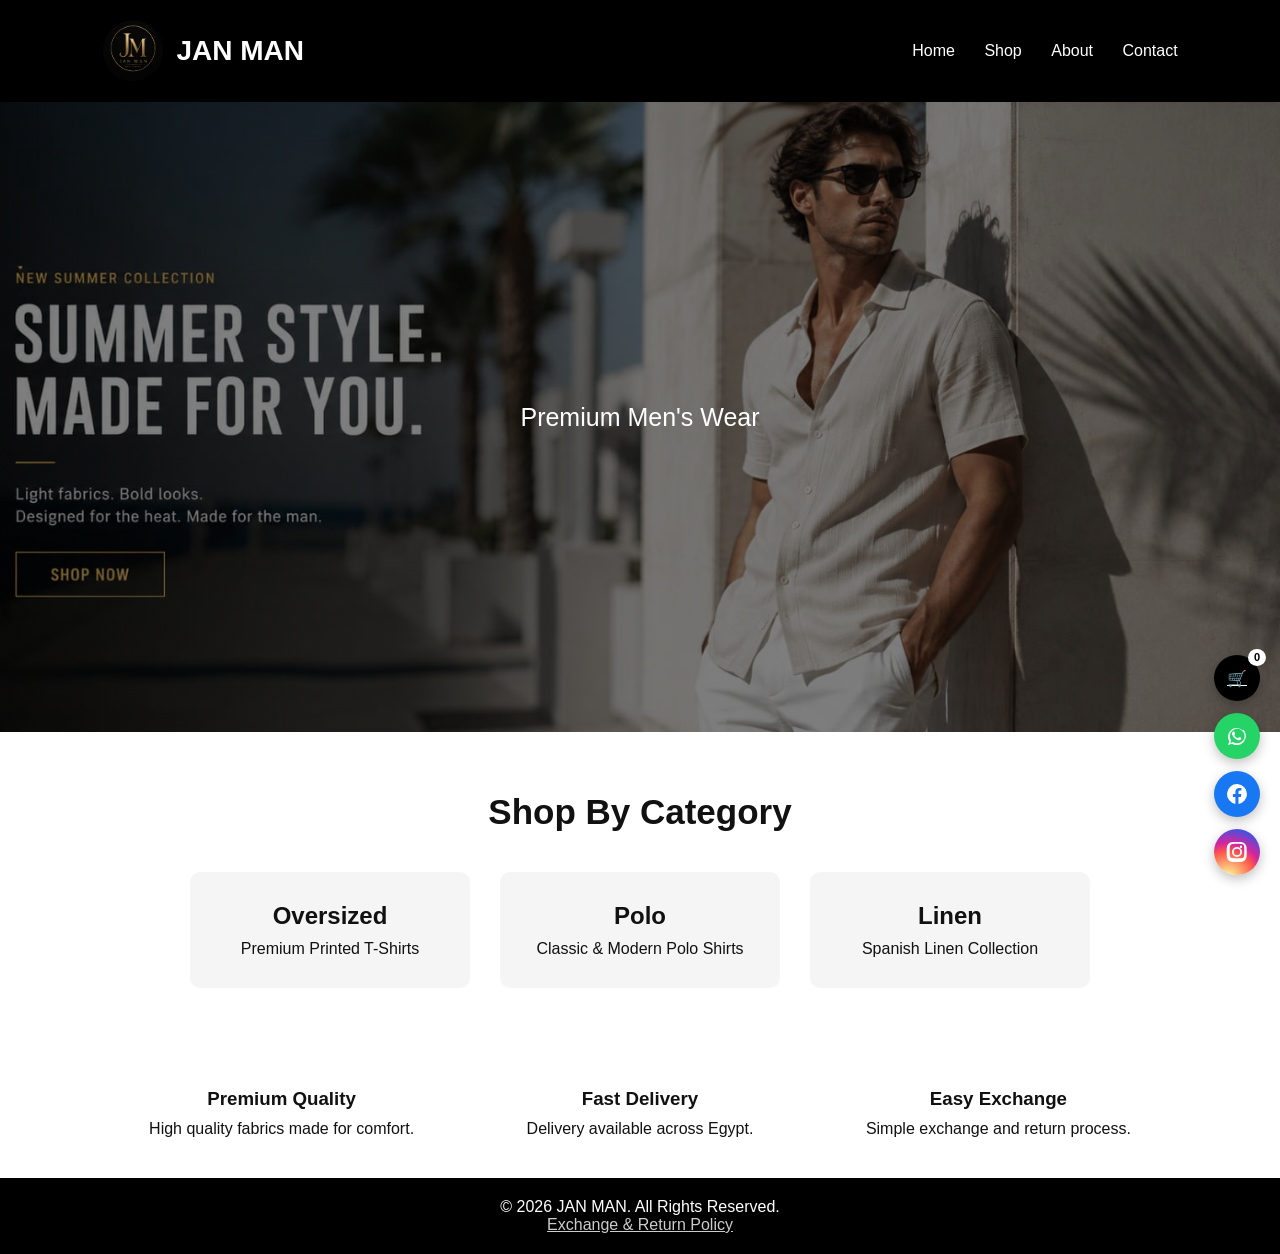
<file: index.html>
<!DOCTYPE html>
<html lang="en">

<head>
    <meta charset="UTF-8">
    <meta name="viewport" content="width=device-width, initial-scale=1.0">
    <title>JAN MAN | Men's Fashion</title>
    <link rel="stylesheet" href="style.css">

    <!-- Google Search Console Verification -->
    <meta name="google-site-verification" content="7CF_B6kSSONunFGDqdd6Sce-YAVOOtPWy_v5vZHmrOI" />

    <!-- Google Analytics (GA4) -->
    <script async src="https://www.googletagmanager.com/gtag/js?id=G-W45TLDQ65K"></script>
    <script>
      window.dataLayer = window.dataLayer || [];
      function gtag(){dataLayer.push(arguments);}
      gtag("js", new Date());
      gtag("config", "G-W45TLDQ65K");
    </script>
</head>

<body>

    <header>

        <div class="logo">
            <a href="index.html" class="logo-link">
                <img src="images/logo.png" alt="JAN MAN Logo">
                <h1>JAN MAN</h1>
            </a>
        </div>

        <nav>
            <a href="index.html">Home</a>
            <a href="shop.html">Shop</a>
            <a href="about.html">About</a>
            <a href="contact.html">Contact</a>
        </nav>
</header>

    <section class="hero">

        <p>Premium Men's Wear</p>

    </section>

   <section class="categories">

    <h2>Shop By Category</h2>

    <div class="category-cards">

        <a href="oversized.html" class="category-link">
            <div class="category-card">
                <h3>Oversized</h3>
                <p>Premium Printed T-Shirts</p>
            </div>
        </a>

        <a href="polo.html" class="category-link">
            <div class="category-card">
                <h3>Polo</h3>
                <p>Classic & Modern Polo Shirts</p>
            </div>
        </a>

        <a href="linen.html" class="category-link">
            <div class="category-card">
                <h3>Linen</h3>
                <p>Spanish Linen Collection</p>
            </div>
        </a>

    </div>

</section>

    <section class="features">

        <div>
            <h3>Premium Quality</h3>
            <p>High quality fabrics made for comfort.</p>
        </div>

        <div>
            <h3>Fast Delivery</h3>
            <p>Delivery available across Egypt.</p>
        </div>

        <div>
            <h3>Easy Exchange</h3>
            <p>Simple exchange and return process.</p>
        </div>

    </section>

    <footer>

        <p>© 2026 JAN MAN. All Rights Reserved.</p>
        <p><a href="policy.html">Exchange & Return Policy</a></p>

    </footer>

    <!-- Social Media Floating Bar -->
    <div class="social-float">
    <a href="cart.html" class="social-btn cart-float" aria-label="Cart">
            🛒<span id="cart-count" class="cart-float-count">0</span>
        </a>
        <a href="https://wa.me/201151217799" target="_blank" class="social-btn whatsapp" aria-label="WhatsApp">
            <svg viewBox="0 0 24 24" fill="currentColor"><path d="M17.6 6.3A8.9 8.9 0 0 0 12 3.9a8.9 8.9 0 0 0-7.7 13.4L3 21l3.8-1.3A8.9 8.9 0 0 0 12 21a8.9 8.9 0 0 0 8.9-8.9c0-2.4-.9-4.6-2.6-6.3zM12 19.3a7.3 7.3 0 0 1-3.8-1l-.3-.2-2.7.9.9-2.6-.2-.3a7.4 7.4 0 1 1 13.7-4 7.4 7.4 0 0 1-7.6 7.2zm4-5.5c-.2-.1-1.3-.6-1.5-.7-.2-.1-.4-.1-.5.1-.2.2-.6.7-.7.9-.1.1-.3.2-.5.1-.2-.1-1-.4-2-1.2-.7-.6-1.2-1.4-1.4-1.6-.1-.2 0-.4.1-.5l.4-.4c.1-.1.2-.3.2-.4.1-.2 0-.3 0-.4-.1-.1-.5-1.3-.7-1.7-.2-.5-.4-.4-.5-.4h-.5c-.2 0-.4.1-.6.3-.2.2-.8.8-.8 1.9s.8 2.2.9 2.4c.1.2 1.6 2.5 4 3.5.5.2 1 .4 1.3.5.5.2 1 .1 1.4.1.4-.1 1.3-.5 1.5-1 .2-.5.2-.9.1-1z"/></svg>
        </a>
        <a href="https://www.facebook.com/share/1BR9z4E2DD/" target="_blank" class="social-btn facebook" aria-label="Facebook">
            <svg viewBox="0 0 24 24" fill="currentColor"><path d="M22 12a10 10 0 1 0-11.6 9.9v-7H7.9V12h2.5V9.8c0-2.5 1.5-3.9 3.8-3.9 1.1 0 2.2.2 2.2.2v2.5h-1.3c-1.2 0-1.6.8-1.6 1.6V12h2.8l-.4 2.9h-2.4v7A10 10 0 0 0 22 12z"/></svg>
        </a>
        <a href="#" target="_blank" class="social-btn instagram" aria-label="Instagram">
            <svg viewBox="0 0 24 24" fill="currentColor"><path d="M12 2c-2.7 0-3.1 0-4.1.1-1.1 0-1.8.2-2.5.5-.7.3-1.3.6-1.9 1.2-.6.6-.9 1.2-1.2 1.9-.3.7-.4 1.4-.5 2.5C1.7 9.2 1.7 9.6 1.7 12s0 2.8.1 3.8c0 1.1.2 1.8.5 2.5.3.7.6 1.3 1.2 1.9.6.6 1.2.9 1.9 1.2.7.3 1.4.4 2.5.5 1 0 1.4.1 3.8.1s2.8 0 3.8-.1c1.1 0 1.8-.2 2.5-.5.7-.3 1.3-.6 1.9-1.2.6-.6.9-1.2 1.2-1.9.3-.7.4-1.4.5-2.5 0-1 .1-1.4.1-3.8s0-2.8-.1-3.8c0-1.1-.2-1.8-.5-2.5-.3-.7-.6-1.3-1.2-1.9-.6-.6-1.2-.9-1.9-1.2-.7-.3-1.4-.4-2.5-.5C14.8 2 14.4 2 12 2zm0 1.8c2.4 0 2.6 0 3.6.1.9 0 1.4.2 1.7.3.4.2.7.3 1 .6.3.3.5.6.6 1 .1.3.3.8.3 1.7.1 1 .1 1.2.1 3.6s0 2.6-.1 3.6c0 .9-.2 1.4-.3 1.7-.2.4-.3.7-.6 1-.3.3-.6.5-1 .6-.3.1-.8.3-1.7.3-1 .1-1.2.1-3.6.1s-2.6 0-3.6-.1c-.9 0-1.4-.2-1.7-.3-.4-.2-.7-.3-1-.6-.3-.3-.5-.6-.6-1-.1-.3-.3-.8-.3-1.7-.1-1-.1-1.2-.1-3.6s0-2.6.1-3.6c0-.9.2-1.4.3-1.7.2-.4.3-.7.6-1 .3-.3.6-.5 1-.6.3-.1.8-.3 1.7-.3 1-.1 1.2-.1 3.6-.1zM12 7a5 5 0 1 0 0 10 5 5 0 0 0 0-10zm0 8.2a3.2 3.2 0 1 1 0-6.4 3.2 3.2 0 0 1 0 6.4zm5.2-8.4a1.2 1.2 0 1 1-2.4 0 1.2 1.2 0 0 1 2.4 0z"/></svg>
        </a>
    </div>

    <script src="script.js"></script>

</body>

</html>
</file>
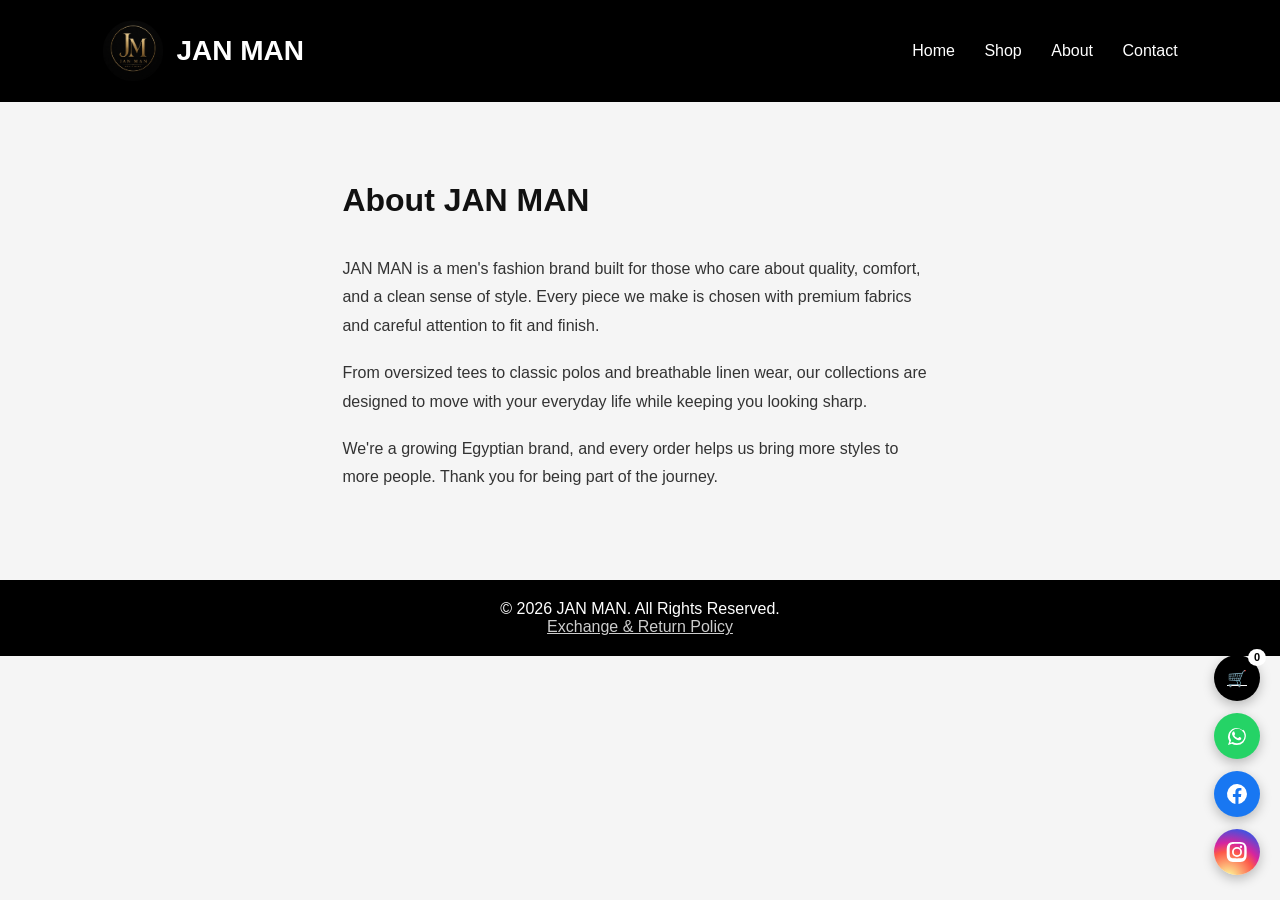
<file: about.html>
<!DOCTYPE html>
<html lang="en">

<head>
    <meta charset="UTF-8">
    <meta name="viewport" content="width=device-width, initial-scale=1.0">
    <title>JAN MAN | About Us</title>
    <link rel="stylesheet" href="style.css">

    <!-- Google Search Console Verification -->
    <meta name="google-site-verification" content="7CF_B6kSSONunFGDqdd6Sce-YAVOOtPWy_v5vZHmrOI" />

    <!-- Google Analytics (GA4) -->
    <script async src="https://www.googletagmanager.com/gtag/js?id=G-W45TLDQ65K"></script>
    <script>
      window.dataLayer = window.dataLayer || [];
      function gtag(){dataLayer.push(arguments);}
      gtag("js", new Date());
      gtag("config", "G-W45TLDQ65K");
    </script>
</head>

<body>

    <header>

        <div class="logo">
            <a href="index.html" class="logo-link">
                <img src="images/logo.png" alt="JAN MAN Logo">
                <h1>JAN MAN</h1>
            </a>
        </div>

        <nav>
            <a href="index.html">Home</a>
            <a href="shop.html">Shop</a>
            <a href="about.html">About</a>
            <a href="contact.html">Contact</a>
        </nav>

</header>

    <section class="static-page">
        <h2>About JAN MAN</h2>
        <p>
            JAN MAN is a men's fashion brand built for those who care about quality,
            comfort, and a clean sense of style. Every piece we make is chosen with
            premium fabrics and careful attention to fit and finish.
        </p>
        <p>
            From oversized tees to classic polos and breathable linen wear, our
            collections are designed to move with your everyday life while keeping
            you looking sharp.
        </p>
        <p>
            We're a growing Egyptian brand, and every order helps us bring more
            styles to more people. Thank you for being part of the journey.
        </p>
    </section>

    <footer>
        <p>© 2026 JAN MAN. All Rights Reserved.</p>
        <p><a href="policy.html">Exchange & Return Policy</a></p>
    </footer>

    <!-- Social Media Floating Bar -->
    <div class="social-float">
    <a href="cart.html" class="social-btn cart-float" aria-label="Cart">
            🛒<span id="cart-count" class="cart-float-count">0</span>
        </a>
        <a href="https://wa.me/201151217799" target="_blank" class="social-btn whatsapp" aria-label="WhatsApp">
            <svg viewBox="0 0 24 24" fill="currentColor"><path d="M17.6 6.3A8.9 8.9 0 0 0 12 3.9a8.9 8.9 0 0 0-7.7 13.4L3 21l3.8-1.3A8.9 8.9 0 0 0 12 21a8.9 8.9 0 0 0 8.9-8.9c0-2.4-.9-4.6-2.6-6.3zM12 19.3a7.3 7.3 0 0 1-3.8-1l-.3-.2-2.7.9.9-2.6-.2-.3a7.4 7.4 0 1 1 13.7-4 7.4 7.4 0 0 1-7.6 7.2zm4-5.5c-.2-.1-1.3-.6-1.5-.7-.2-.1-.4-.1-.5.1-.2.2-.6.7-.7.9-.1.1-.3.2-.5.1-.2-.1-1-.4-2-1.2-.7-.6-1.2-1.4-1.4-1.6-.1-.2 0-.4.1-.5l.4-.4c.1-.1.2-.3.2-.4.1-.2 0-.3 0-.4-.1-.1-.5-1.3-.7-1.7-.2-.5-.4-.4-.5-.4h-.5c-.2 0-.4.1-.6.3-.2.2-.8.8-.8 1.9s.8 2.2.9 2.4c.1.2 1.6 2.5 4 3.5.5.2 1 .4 1.3.5.5.2 1 .1 1.4.1.4-.1 1.3-.5 1.5-1 .2-.5.2-.9.1-1z"/></svg>
        </a>
        <a href="https://www.facebook.com/share/1BR9z4E2DD/" target="_blank" class="social-btn facebook" aria-label="Facebook">
            <svg viewBox="0 0 24 24" fill="currentColor"><path d="M22 12a10 10 0 1 0-11.6 9.9v-7H7.9V12h2.5V9.8c0-2.5 1.5-3.9 3.8-3.9 1.1 0 2.2.2 2.2.2v2.5h-1.3c-1.2 0-1.6.8-1.6 1.6V12h2.8l-.4 2.9h-2.4v7A10 10 0 0 0 22 12z"/></svg>
        </a>
        <a href="#" target="_blank" class="social-btn instagram" aria-label="Instagram">
            <svg viewBox="0 0 24 24" fill="currentColor"><path d="M12 2c-2.7 0-3.1 0-4.1.1-1.1 0-1.8.2-2.5.5-.7.3-1.3.6-1.9 1.2-.6.6-.9 1.2-1.2 1.9-.3.7-.4 1.4-.5 2.5C1.7 9.2 1.7 9.6 1.7 12s0 2.8.1 3.8c0 1.1.2 1.8.5 2.5.3.7.6 1.3 1.2 1.9.6.6 1.2.9 1.9 1.2.7.3 1.4.4 2.5.5 1 0 1.4.1 3.8.1s2.8 0 3.8-.1c1.1 0 1.8-.2 2.5-.5.7-.3 1.3-.6 1.9-1.2.6-.6.9-1.2 1.2-1.9.3-.7.4-1.4.5-2.5 0-1 .1-1.4.1-3.8s0-2.8-.1-3.8c0-1.1-.2-1.8-.5-2.5-.3-.7-.6-1.3-1.2-1.9-.6-.6-1.2-.9-1.9-1.2-.7-.3-1.4-.4-2.5-.5C14.8 2 14.4 2 12 2zm0 1.8c2.4 0 2.6 0 3.6.1.9 0 1.4.2 1.7.3.4.2.7.3 1 .6.3.3.5.6.6 1 .1.3.3.8.3 1.7.1 1 .1 1.2.1 3.6s0 2.6-.1 3.6c0 .9-.2 1.4-.3 1.7-.2.4-.3.7-.6 1-.3.3-.6.5-1 .6-.3.1-.8.3-1.7.3-1 .1-1.2.1-3.6.1s-2.6 0-3.6-.1c-.9 0-1.4-.2-1.7-.3-.4-.2-.7-.3-1-.6-.3-.3-.5-.6-.6-1-.1-.3-.3-.8-.3-1.7-.1-1-.1-1.2-.1-3.6s0-2.6.1-3.6c0-.9.2-1.4.3-1.7.2-.4.3-.7.6-1 .3-.3.6-.5 1-.6.3-.1.8-.3 1.7-.3 1-.1 1.2-.1 3.6-.1zM12 7a5 5 0 1 0 0 10 5 5 0 0 0 0-10zm0 8.2a3.2 3.2 0 1 1 0-6.4 3.2 3.2 0 0 1 0 6.4zm5.2-8.4a1.2 1.2 0 1 1-2.4 0 1.2 1.2 0 0 1 2.4 0z"/></svg>
        </a>
    </div>

    <script src="script.js"></script>

</body>

</html>
</file>
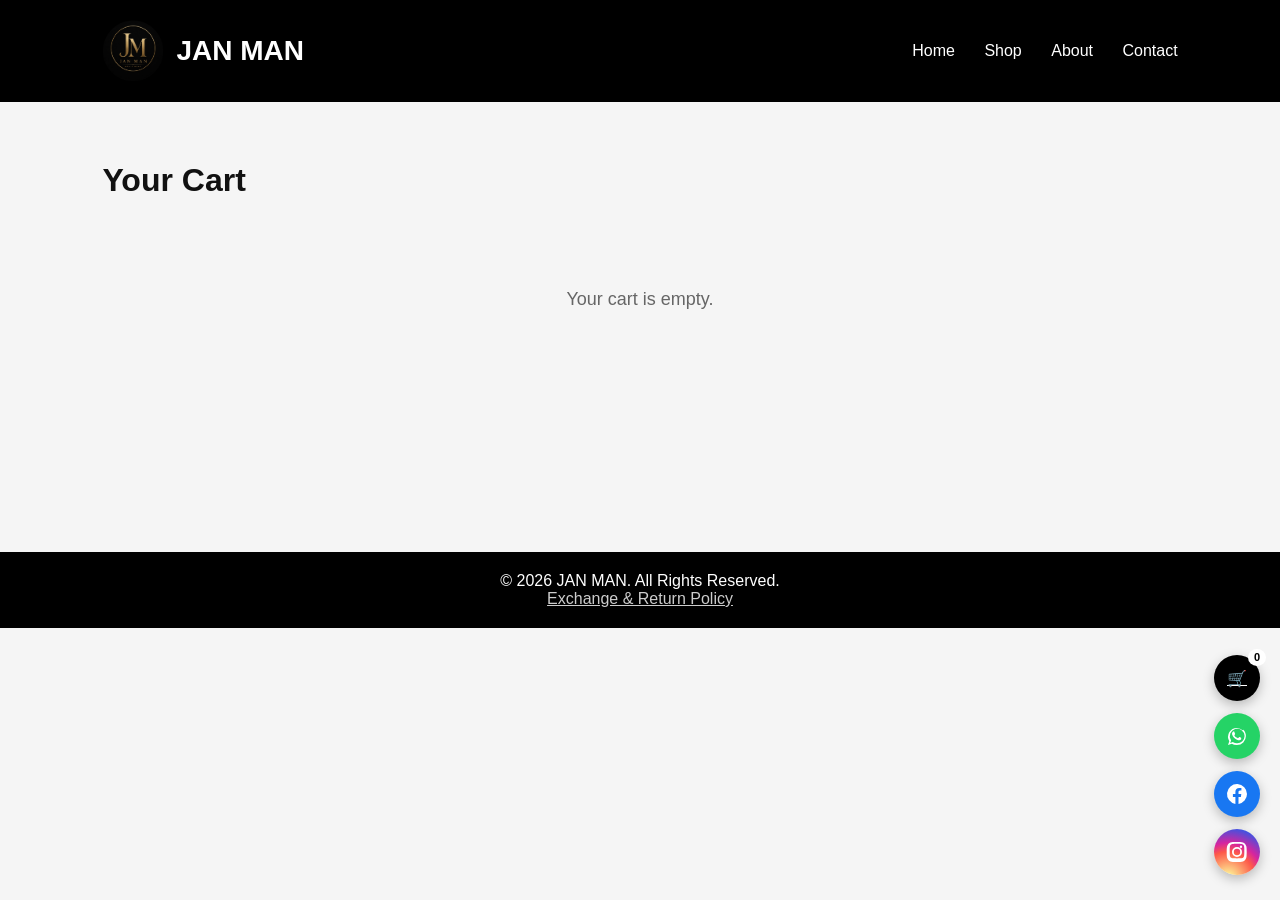
<file: cart.html>
<!DOCTYPE html>
<html lang="en">
<head>
    <meta charset="UTF-8">
    <meta name="viewport" content="width=device-width, initial-scale=1.0">
    <title>JAN MAN | Your Cart</title>
    <link rel="stylesheet" href="style.css">

    <!-- Google Search Console Verification -->
    <meta name="google-site-verification" content="7CF_B6kSSONunFGDqdd6Sce-YAVOOtPWy_v5vZHmrOI" />

    <!-- Google Analytics (GA4) -->
    <script async src="https://www.googletagmanager.com/gtag/js?id=G-W45TLDQ65K"></script>
    <script>
      window.dataLayer = window.dataLayer || [];
      function gtag(){dataLayer.push(arguments);}
      gtag("js", new Date());
      gtag("config", "G-W45TLDQ65K");
    </script>
</head>

<body>

<header>

    <div class="logo">
            <a href="index.html" class="logo-link">
                <img src="images/logo.png" alt="JAN MAN Logo">
                <h1>JAN MAN</h1>
            </a>
        </div>

    <nav>
        <a href="index.html">Home</a>
        <a href="shop.html">Shop</a>
        <a href="about.html">About</a>
        <a href="contact.html">Contact</a>
    </nav>

</header>

<section class="cart-page">

    <h2>Your Cart</h2>

    <div id="cart-items"></div>

    <div id="cart-summary" class="cart-summary">
        <div class="cart-total">
            Total: <span id="cart-total">0</span> EGP
        </div>
        <button id="checkout-btn">Complete Order via WhatsApp</button>
    </div>

</section>

<!-- Checkout Form (shown after clicking Complete Order) -->
<div id="checkout-modal" class="checkout-modal hidden">
    <div class="checkout-box">
        <h3>Delivery Details</h3>

        <input type="text" id="customer-name" placeholder="Full Name">
        <input type="tel" id="customer-phone" placeholder="Phone Number (starts with 0)">

        <select id="customer-governorate">
            <option value="">Select Governorate</option>
            <option value="القاهرة">القاهرة</option>
            <option value="الجيزة">الجيزة</option>
            <option value="الإسكندرية">الإسكندرية</option>
            <option value="الدقهلية">الدقهلية</option>
            <option value="الشرقية">الشرقية</option>
            <option value="المنوفية">المنوفية</option>
            <option value="القليوبية">القليوبية</option>
            <option value="الغربية">الغربية</option>
            <option value="البحيرة">البحيرة</option>
            <option value="كفر الشيخ">كفر الشيخ</option>
            <option value="دمياط">دمياط</option>
            <option value="بورسعيد">بورسعيد</option>
            <option value="الإسماعيلية">الإسماعيلية</option>
            <option value="السويس">السويس</option>
            <option value="شمال سيناء">شمال سيناء</option>
            <option value="جنوب سيناء">جنوب سيناء</option>
            <option value="الفيوم">الفيوم</option>
            <option value="بني سويف">بني سويف</option>
            <option value="المنيا">المنيا</option>
            <option value="أسيوط">أسيوط</option>
            <option value="سوهاج">سوهاج</option>
            <option value="قنا">قنا</option>
            <option value="الأقصر">الأقصر</option>
            <option value="أسوان">أسوان</option>
            <option value="البحر الأحمر">البحر الأحمر</option>
            <option value="الوادي الجديد">الوادي الجديد</option>
            <option value="مطروح">مطروح</option>
        </select>

        <input type="text" id="customer-city" placeholder="City / Area">
        <input type="text" id="customer-address" placeholder="Detailed Address (street, building, floor)">

        <div class="checkout-summary">
            <div class="summary-row">
                <span>Products Total</span>
                <span id="summary-products">0 EGP</span>
            </div>
            <div class="summary-row">
                <span>Shipping</span>
                <span id="summary-shipping">— Select governorate</span>
            </div>
            <div class="summary-row summary-total">
                <span>Total</span>
                <span id="summary-total">0 EGP</span>
            </div>
        </div>

        <div class="checkout-actions">
            <button id="cancel-checkout">Cancel</button>
            <button id="send-order">Send Order</button>
        </div>
    </div>
</div>

<footer>
    <p>© 2026 JAN MAN. All Rights Reserved.</p>
        <p><a href="policy.html">Exchange & Return Policy</a></p>
</footer>

<!-- Toast Notification -->
<div id="toast"></div>

    <!-- Social Media Floating Bar -->
    <div class="social-float">
    <a href="cart.html" class="social-btn cart-float" aria-label="Cart">
            🛒<span id="cart-count" class="cart-float-count">0</span>
        </a>
        <a href="https://wa.me/201151217799" target="_blank" class="social-btn whatsapp" aria-label="WhatsApp">
            <svg viewBox="0 0 24 24" fill="currentColor"><path d="M17.6 6.3A8.9 8.9 0 0 0 12 3.9a8.9 8.9 0 0 0-7.7 13.4L3 21l3.8-1.3A8.9 8.9 0 0 0 12 21a8.9 8.9 0 0 0 8.9-8.9c0-2.4-.9-4.6-2.6-6.3zM12 19.3a7.3 7.3 0 0 1-3.8-1l-.3-.2-2.7.9.9-2.6-.2-.3a7.4 7.4 0 1 1 13.7-4 7.4 7.4 0 0 1-7.6 7.2zm4-5.5c-.2-.1-1.3-.6-1.5-.7-.2-.1-.4-.1-.5.1-.2.2-.6.7-.7.9-.1.1-.3.2-.5.1-.2-.1-1-.4-2-1.2-.7-.6-1.2-1.4-1.4-1.6-.1-.2 0-.4.1-.5l.4-.4c.1-.1.2-.3.2-.4.1-.2 0-.3 0-.4-.1-.1-.5-1.3-.7-1.7-.2-.5-.4-.4-.5-.4h-.5c-.2 0-.4.1-.6.3-.2.2-.8.8-.8 1.9s.8 2.2.9 2.4c.1.2 1.6 2.5 4 3.5.5.2 1 .4 1.3.5.5.2 1 .1 1.4.1.4-.1 1.3-.5 1.5-1 .2-.5.2-.9.1-1z"/></svg>
        </a>
        <a href="https://www.facebook.com/share/1BR9z4E2DD/" target="_blank" class="social-btn facebook" aria-label="Facebook">
            <svg viewBox="0 0 24 24" fill="currentColor"><path d="M22 12a10 10 0 1 0-11.6 9.9v-7H7.9V12h2.5V9.8c0-2.5 1.5-3.9 3.8-3.9 1.1 0 2.2.2 2.2.2v2.5h-1.3c-1.2 0-1.6.8-1.6 1.6V12h2.8l-.4 2.9h-2.4v7A10 10 0 0 0 22 12z"/></svg>
        </a>
        <a href="#" target="_blank" class="social-btn instagram" aria-label="Instagram">
            <svg viewBox="0 0 24 24" fill="currentColor"><path d="M12 2c-2.7 0-3.1 0-4.1.1-1.1 0-1.8.2-2.5.5-.7.3-1.3.6-1.9 1.2-.6.6-.9 1.2-1.2 1.9-.3.7-.4 1.4-.5 2.5C1.7 9.2 1.7 9.6 1.7 12s0 2.8.1 3.8c0 1.1.2 1.8.5 2.5.3.7.6 1.3 1.2 1.9.6.6 1.2.9 1.9 1.2.7.3 1.4.4 2.5.5 1 0 1.4.1 3.8.1s2.8 0 3.8-.1c1.1 0 1.8-.2 2.5-.5.7-.3 1.3-.6 1.9-1.2.6-.6.9-1.2 1.2-1.9.3-.7.4-1.4.5-2.5 0-1 .1-1.4.1-3.8s0-2.8-.1-3.8c0-1.1-.2-1.8-.5-2.5-.3-.7-.6-1.3-1.2-1.9-.6-.6-1.2-.9-1.9-1.2-.7-.3-1.4-.4-2.5-.5C14.8 2 14.4 2 12 2zm0 1.8c2.4 0 2.6 0 3.6.1.9 0 1.4.2 1.7.3.4.2.7.3 1 .6.3.3.5.6.6 1 .1.3.3.8.3 1.7.1 1 .1 1.2.1 3.6s0 2.6-.1 3.6c0 .9-.2 1.4-.3 1.7-.2.4-.3.7-.6 1-.3.3-.6.5-1 .6-.3.1-.8.3-1.7.3-1 .1-1.2.1-3.6.1s-2.6 0-3.6-.1c-.9 0-1.4-.2-1.7-.3-.4-.2-.7-.3-1-.6-.3-.3-.5-.6-.6-1-.1-.3-.3-.8-.3-1.7-.1-1-.1-1.2-.1-3.6s0-2.6.1-3.6c0-.9.2-1.4.3-1.7.2-.4.3-.7.6-1 .3-.3.6-.5 1-.6.3-.1.8-.3 1.7-.3 1-.1 1.2-.1 3.6-.1zM12 7a5 5 0 1 0 0 10 5 5 0 0 0 0-10zm0 8.2a3.2 3.2 0 1 1 0-6.4 3.2 3.2 0 0 1 0 6.4zm5.2-8.4a1.2 1.2 0 1 1-2.4 0 1.2 1.2 0 0 1 2.4 0z"/></svg>
        </a>
    </div>

    <script src="cart.js"></script>

</body>
</html>
</file>
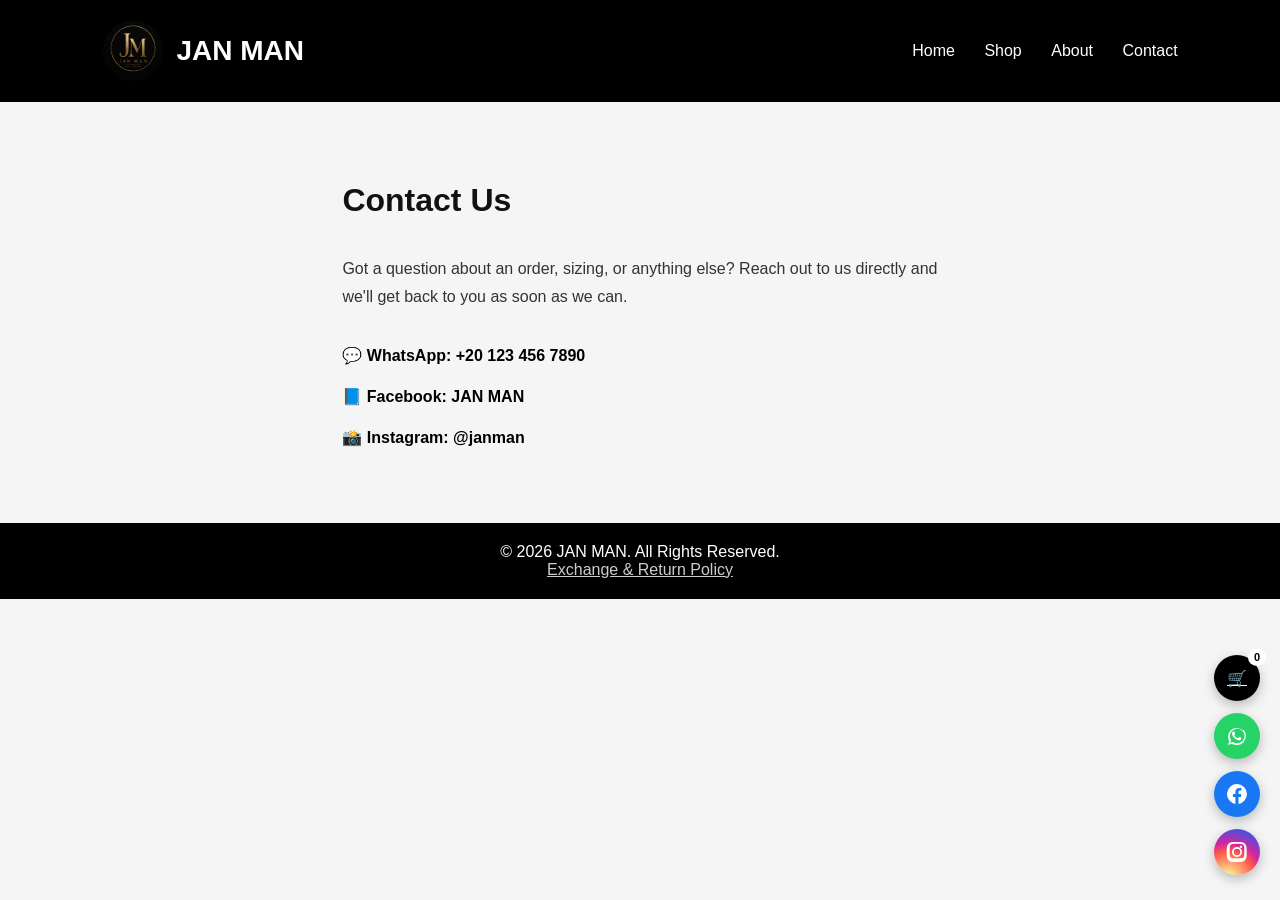
<file: contact.html>
<!DOCTYPE html>
<html lang="en">

<head>
    <meta charset="UTF-8">
    <meta name="viewport" content="width=device-width, initial-scale=1.0">
    <title>JAN MAN | Contact Us</title>
    <link rel="stylesheet" href="style.css">

    <!-- Google Search Console Verification -->
    <meta name="google-site-verification" content="7CF_B6kSSONunFGDqdd6Sce-YAVOOtPWy_v5vZHmrOI" />

    <!-- Google Analytics (GA4) -->
    <script async src="https://www.googletagmanager.com/gtag/js?id=G-W45TLDQ65K"></script>
    <script>
      window.dataLayer = window.dataLayer || [];
      function gtag(){dataLayer.push(arguments);}
      gtag("js", new Date());
      gtag("config", "G-W45TLDQ65K");
    </script>
</head>

<body>

    <header>

        <div class="logo">
            <a href="index.html" class="logo-link">
                <img src="images/logo.png" alt="JAN MAN Logo">
                <h1>JAN MAN</h1>
            </a>
        </div>

        <nav>
            <a href="index.html">Home</a>
            <a href="shop.html">Shop</a>
            <a href="about.html">About</a>
            <a href="contact.html">Contact</a>
        </nav>

</header>

    <section class="static-page">
        <h2>Contact Us</h2>
        <p>
            Got a question about an order, sizing, or anything else? Reach out to
            us directly and we'll get back to you as soon as we can.
        </p>

        <div class="contact-info">
            <a href="https://wa.me/201151217799" target="_blank">💬 WhatsApp: +20 123 456 7890</a>
            <a href="https://www.facebook.com/share/1BR9z4E2DD/" target="_blank">📘 Facebook: JAN MAN</a>
            <a href="#" target="_blank">📸 Instagram: @janman</a>
        </div>
    </section>

    <footer>
        <p>© 2026 JAN MAN. All Rights Reserved.</p>
        <p><a href="policy.html">Exchange & Return Policy</a></p>
    </footer>

    <!-- Social Media Floating Bar -->
    <div class="social-float">
    <a href="cart.html" class="social-btn cart-float" aria-label="Cart">
            🛒<span id="cart-count" class="cart-float-count">0</span>
        </a>
        <a href="https://wa.me/201151217799" target="_blank" class="social-btn whatsapp" aria-label="WhatsApp">
            <svg viewBox="0 0 24 24" fill="currentColor"><path d="M17.6 6.3A8.9 8.9 0 0 0 12 3.9a8.9 8.9 0 0 0-7.7 13.4L3 21l3.8-1.3A8.9 8.9 0 0 0 12 21a8.9 8.9 0 0 0 8.9-8.9c0-2.4-.9-4.6-2.6-6.3zM12 19.3a7.3 7.3 0 0 1-3.8-1l-.3-.2-2.7.9.9-2.6-.2-.3a7.4 7.4 0 1 1 13.7-4 7.4 7.4 0 0 1-7.6 7.2zm4-5.5c-.2-.1-1.3-.6-1.5-.7-.2-.1-.4-.1-.5.1-.2.2-.6.7-.7.9-.1.1-.3.2-.5.1-.2-.1-1-.4-2-1.2-.7-.6-1.2-1.4-1.4-1.6-.1-.2 0-.4.1-.5l.4-.4c.1-.1.2-.3.2-.4.1-.2 0-.3 0-.4-.1-.1-.5-1.3-.7-1.7-.2-.5-.4-.4-.5-.4h-.5c-.2 0-.4.1-.6.3-.2.2-.8.8-.8 1.9s.8 2.2.9 2.4c.1.2 1.6 2.5 4 3.5.5.2 1 .4 1.3.5.5.2 1 .1 1.4.1.4-.1 1.3-.5 1.5-1 .2-.5.2-.9.1-1z"/></svg>
        </a>
        <a href="https://www.facebook.com/share/1BR9z4E2DD/" target="_blank" class="social-btn facebook" aria-label="Facebook">
            <svg viewBox="0 0 24 24" fill="currentColor"><path d="M22 12a10 10 0 1 0-11.6 9.9v-7H7.9V12h2.5V9.8c0-2.5 1.5-3.9 3.8-3.9 1.1 0 2.2.2 2.2.2v2.5h-1.3c-1.2 0-1.6.8-1.6 1.6V12h2.8l-.4 2.9h-2.4v7A10 10 0 0 0 22 12z"/></svg>
        </a>
        <a href="#" target="_blank" class="social-btn instagram" aria-label="Instagram">
            <svg viewBox="0 0 24 24" fill="currentColor"><path d="M12 2c-2.7 0-3.1 0-4.1.1-1.1 0-1.8.2-2.5.5-.7.3-1.3.6-1.9 1.2-.6.6-.9 1.2-1.2 1.9-.3.7-.4 1.4-.5 2.5C1.7 9.2 1.7 9.6 1.7 12s0 2.8.1 3.8c0 1.1.2 1.8.5 2.5.3.7.6 1.3 1.2 1.9.6.6 1.2.9 1.9 1.2.7.3 1.4.4 2.5.5 1 0 1.4.1 3.8.1s2.8 0 3.8-.1c1.1 0 1.8-.2 2.5-.5.7-.3 1.3-.6 1.9-1.2.6-.6.9-1.2 1.2-1.9.3-.7.4-1.4.5-2.5 0-1 .1-1.4.1-3.8s0-2.8-.1-3.8c0-1.1-.2-1.8-.5-2.5-.3-.7-.6-1.3-1.2-1.9-.6-.6-1.2-.9-1.9-1.2-.7-.3-1.4-.4-2.5-.5C14.8 2 14.4 2 12 2zm0 1.8c2.4 0 2.6 0 3.6.1.9 0 1.4.2 1.7.3.4.2.7.3 1 .6.3.3.5.6.6 1 .1.3.3.8.3 1.7.1 1 .1 1.2.1 3.6s0 2.6-.1 3.6c0 .9-.2 1.4-.3 1.7-.2.4-.3.7-.6 1-.3.3-.6.5-1 .6-.3.1-.8.3-1.7.3-1 .1-1.2.1-3.6.1s-2.6 0-3.6-.1c-.9 0-1.4-.2-1.7-.3-.4-.2-.7-.3-1-.6-.3-.3-.5-.6-.6-1-.1-.3-.3-.8-.3-1.7-.1-1-.1-1.2-.1-3.6s0-2.6.1-3.6c0-.9.2-1.4.3-1.7.2-.4.3-.7.6-1 .3-.3.6-.5 1-.6.3-.1.8-.3 1.7-.3 1-.1 1.2-.1 3.6-.1zM12 7a5 5 0 1 0 0 10 5 5 0 0 0 0-10zm0 8.2a3.2 3.2 0 1 1 0-6.4 3.2 3.2 0 0 1 0 6.4zm5.2-8.4a1.2 1.2 0 1 1-2.4 0 1.2 1.2 0 0 1 2.4 0z"/></svg>
        </a>
    </div>

    <script src="script.js"></script>

</body>

</html>
</file>
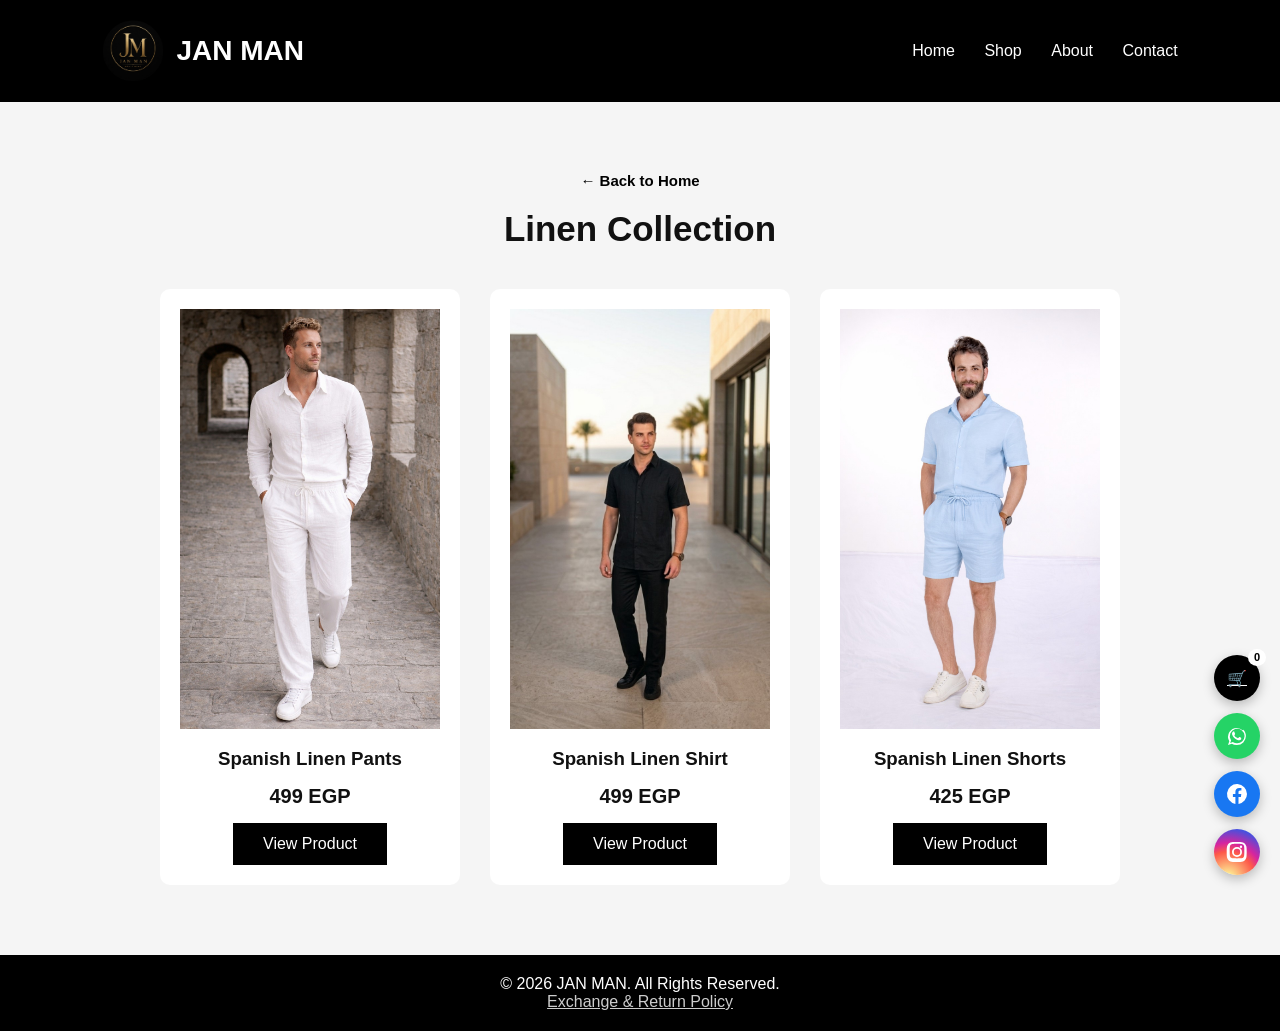
<file: linen.html>
<!DOCTYPE html>
<html lang="en">

<head>
    <meta charset="UTF-8">
    <meta name="viewport" content="width=device-width, initial-scale=1.0">
    <title>JAN MAN | Linen Collection</title>
    <link rel="stylesheet" href="style.css">

    <!-- Google Search Console Verification -->
    <meta name="google-site-verification" content="7CF_B6kSSONunFGDqdd6Sce-YAVOOtPWy_v5vZHmrOI" />

    <!-- Google Analytics (GA4) -->
    <script async src="https://www.googletagmanager.com/gtag/js?id=G-W45TLDQ65K"></script>
    <script>
      window.dataLayer = window.dataLayer || [];
      function gtag(){dataLayer.push(arguments);}
      gtag("js", new Date());
      gtag("config", "G-W45TLDQ65K");
    </script>
</head>

<body>

<header>

    <div class="logo">
            <a href="index.html" class="logo-link">
                <img src="images/logo.png" alt="JAN MAN Logo">
                <h1>JAN MAN</h1>
            </a>
        </div>

    <nav>
        <a href="index.html">Home</a>
        <a href="shop.html">Shop</a>
        <a href="about.html">About</a>
        <a href="contact.html">Contact</a>
    </nav>

</header>

<section class="products">

    <a href="index.html" class="back-link">← Back to Home</a>

    <h2>Linen Collection</h2>

    <div class="cards">

        <div class="card">
            <img src="images/linen/lp/lp-w-32651.jpg" alt="Spanish Linen Pants">
            <h3>Spanish Linen Pants</h3>
            <p>499 EGP</p>
            <a href="product.html?id=9">
                <button>View Product</button>
            </a>
        </div>

        <div class="card">
            <img src="images/linen/ls/ls-b-32632.jpg" alt="Spanish Linen Shirt">
            <h3>Spanish Linen Shirt</h3>
            <p>499 EGP</p>
            <a href="product.html?id=10">
                <button>View Product</button>
            </a>
        </div>

        <div class="card">
            <img src="images/linen/lsh/lsh-lb-32641.jpg" alt="Spanish Linen Shorts">
            <h3>Spanish Linen Shorts</h3>
            <p>425 EGP</p>
            <a href="product.html?id=11">
                <button>View Product</button>
            </a>
        </div>

    </div>

</section>

<footer>
    <p>© 2026 JAN MAN. All Rights Reserved.</p>
        <p><a href="policy.html">Exchange & Return Policy</a></p>
</footer>

    <!-- Social Media Floating Bar -->
    <div class="social-float">
    <a href="cart.html" class="social-btn cart-float" aria-label="Cart">
            🛒<span id="cart-count" class="cart-float-count">0</span>
        </a>
        <a href="https://wa.me/201151217799" target="_blank" class="social-btn whatsapp" aria-label="WhatsApp">
            <svg viewBox="0 0 24 24" fill="currentColor"><path d="M17.6 6.3A8.9 8.9 0 0 0 12 3.9a8.9 8.9 0 0 0-7.7 13.4L3 21l3.8-1.3A8.9 8.9 0 0 0 12 21a8.9 8.9 0 0 0 8.9-8.9c0-2.4-.9-4.6-2.6-6.3zM12 19.3a7.3 7.3 0 0 1-3.8-1l-.3-.2-2.7.9.9-2.6-.2-.3a7.4 7.4 0 1 1 13.7-4 7.4 7.4 0 0 1-7.6 7.2zm4-5.5c-.2-.1-1.3-.6-1.5-.7-.2-.1-.4-.1-.5.1-.2.2-.6.7-.7.9-.1.1-.3.2-.5.1-.2-.1-1-.4-2-1.2-.7-.6-1.2-1.4-1.4-1.6-.1-.2 0-.4.1-.5l.4-.4c.1-.1.2-.3.2-.4.1-.2 0-.3 0-.4-.1-.1-.5-1.3-.7-1.7-.2-.5-.4-.4-.5-.4h-.5c-.2 0-.4.1-.6.3-.2.2-.8.8-.8 1.9s.8 2.2.9 2.4c.1.2 1.6 2.5 4 3.5.5.2 1 .4 1.3.5.5.2 1 .1 1.4.1.4-.1 1.3-.5 1.5-1 .2-.5.2-.9.1-1z"/></svg>
        </a>
        <a href="https://www.facebook.com/share/1BR9z4E2DD/" target="_blank" class="social-btn facebook" aria-label="Facebook">
            <svg viewBox="0 0 24 24" fill="currentColor"><path d="M22 12a10 10 0 1 0-11.6 9.9v-7H7.9V12h2.5V9.8c0-2.5 1.5-3.9 3.8-3.9 1.1 0 2.2.2 2.2.2v2.5h-1.3c-1.2 0-1.6.8-1.6 1.6V12h2.8l-.4 2.9h-2.4v7A10 10 0 0 0 22 12z"/></svg>
        </a>
        <a href="#" target="_blank" class="social-btn instagram" aria-label="Instagram">
            <svg viewBox="0 0 24 24" fill="currentColor"><path d="M12 2c-2.7 0-3.1 0-4.1.1-1.1 0-1.8.2-2.5.5-.7.3-1.3.6-1.9 1.2-.6.6-.9 1.2-1.2 1.9-.3.7-.4 1.4-.5 2.5C1.7 9.2 1.7 9.6 1.7 12s0 2.8.1 3.8c0 1.1.2 1.8.5 2.5.3.7.6 1.3 1.2 1.9.6.6 1.2.9 1.9 1.2.7.3 1.4.4 2.5.5 1 0 1.4.1 3.8.1s2.8 0 3.8-.1c1.1 0 1.8-.2 2.5-.5.7-.3 1.3-.6 1.9-1.2.6-.6.9-1.2 1.2-1.9.3-.7.4-1.4.5-2.5 0-1 .1-1.4.1-3.8s0-2.8-.1-3.8c0-1.1-.2-1.8-.5-2.5-.3-.7-.6-1.3-1.2-1.9-.6-.6-1.2-.9-1.9-1.2-.7-.3-1.4-.4-2.5-.5C14.8 2 14.4 2 12 2zm0 1.8c2.4 0 2.6 0 3.6.1.9 0 1.4.2 1.7.3.4.2.7.3 1 .6.3.3.5.6.6 1 .1.3.3.8.3 1.7.1 1 .1 1.2.1 3.6s0 2.6-.1 3.6c0 .9-.2 1.4-.3 1.7-.2.4-.3.7-.6 1-.3.3-.6.5-1 .6-.3.1-.8.3-1.7.3-1 .1-1.2.1-3.6.1s-2.6 0-3.6-.1c-.9 0-1.4-.2-1.7-.3-.4-.2-.7-.3-1-.6-.3-.3-.5-.6-.6-1-.1-.3-.3-.8-.3-1.7-.1-1-.1-1.2-.1-3.6s0-2.6.1-3.6c0-.9.2-1.4.3-1.7.2-.4.3-.7.6-1 .3-.3.6-.5 1-.6.3-.1.8-.3 1.7-.3 1-.1 1.2-.1 3.6-.1zM12 7a5 5 0 1 0 0 10 5 5 0 0 0 0-10zm0 8.2a3.2 3.2 0 1 1 0-6.4 3.2 3.2 0 0 1 0 6.4zm5.2-8.4a1.2 1.2 0 1 1-2.4 0 1.2 1.2 0 0 1 2.4 0z"/></svg>
        </a>
    </div>

    <script src="products.js"></script>
<script src="script.js"></script>

</body>
</html>
</file>
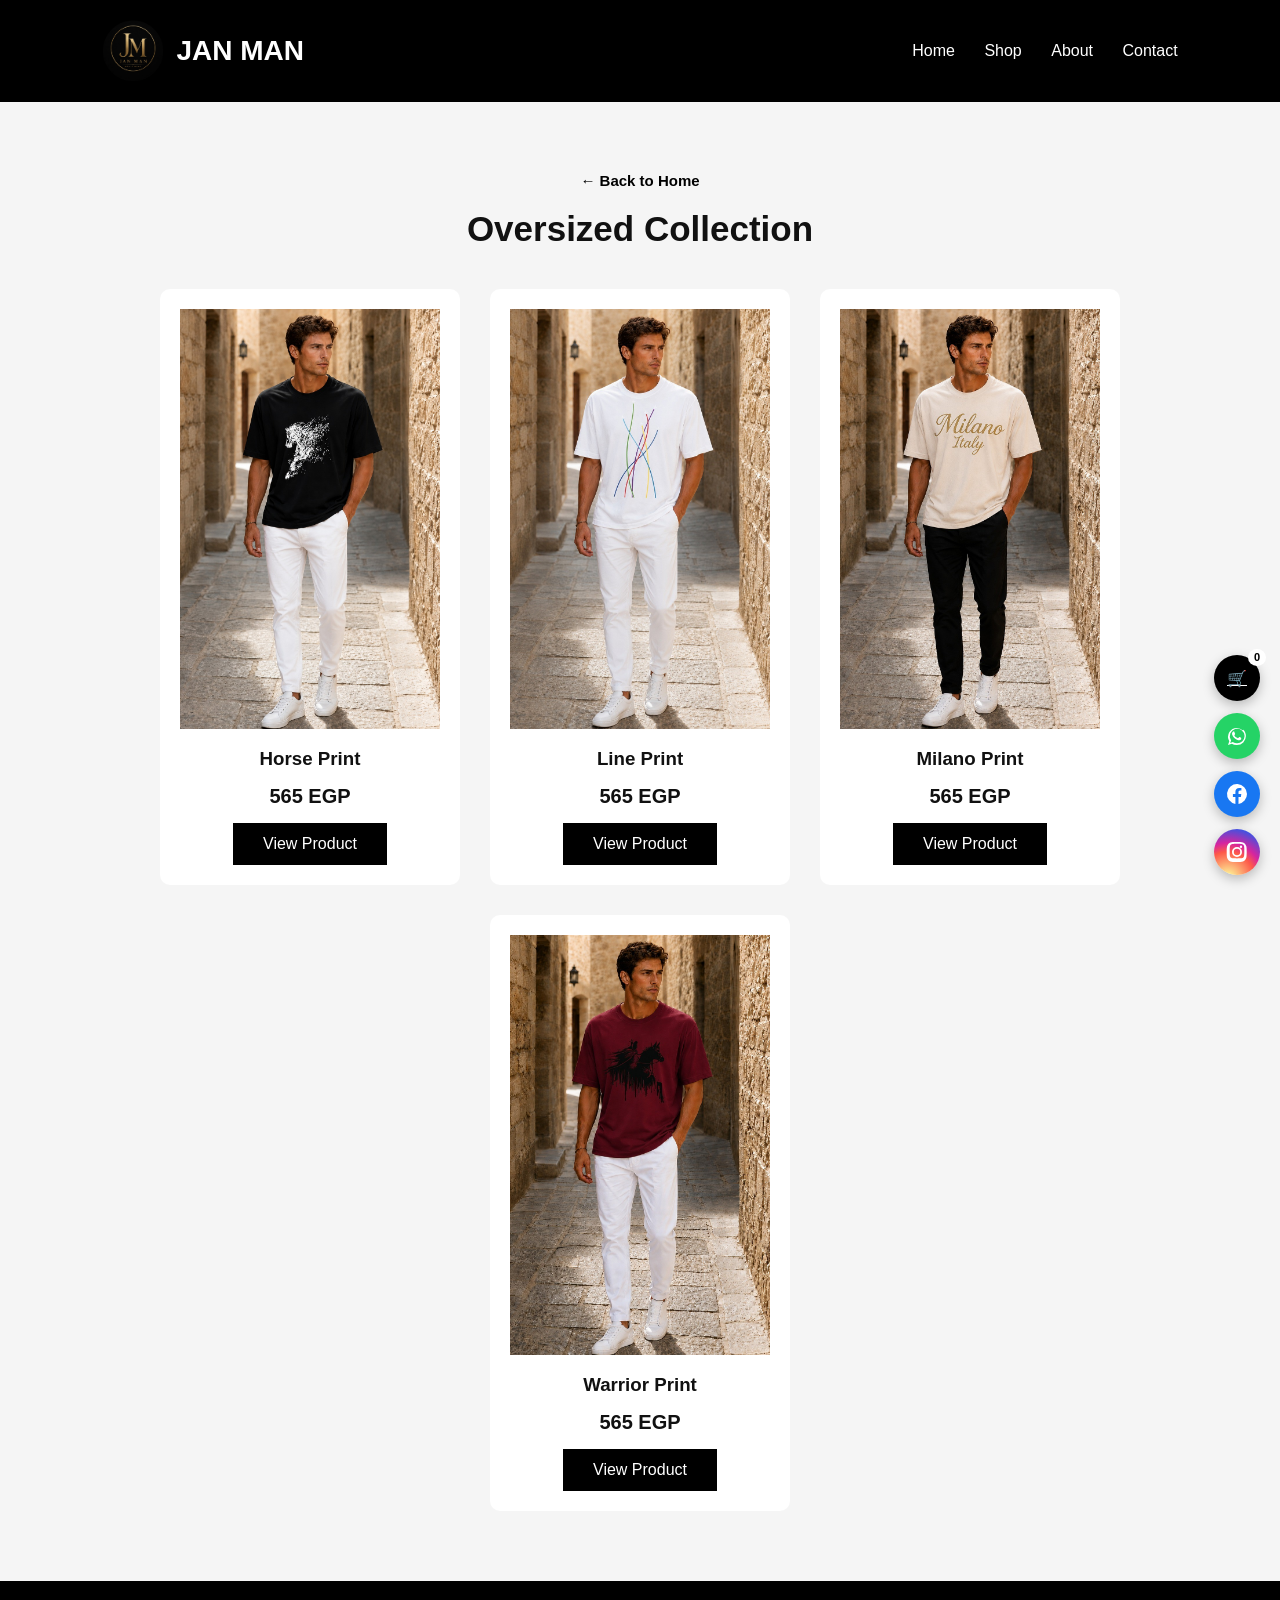
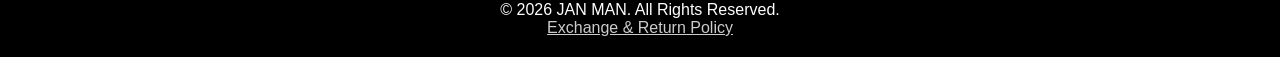
<file: oversized.html>
<!DOCTYPE html>
<html lang="en">

<head>
    <meta charset="UTF-8">
    <meta name="viewport" content="width=device-width, initial-scale=1.0">
    <title>JAN MAN | Oversized Collection</title>
    <link rel="stylesheet" href="style.css">

    <!-- Google Search Console Verification -->
    <meta name="google-site-verification" content="7CF_B6kSSONunFGDqdd6Sce-YAVOOtPWy_v5vZHmrOI" />

    <!-- Google Analytics (GA4) -->
    <script async src="https://www.googletagmanager.com/gtag/js?id=G-W45TLDQ65K"></script>
    <script>
      window.dataLayer = window.dataLayer || [];
      function gtag(){dataLayer.push(arguments);}
      gtag("js", new Date());
      gtag("config", "G-W45TLDQ65K");
    </script>
</head>

<body>

    <header>

        <div class="logo">
            <a href="index.html" class="logo-link">
                <img src="images/logo.png" alt="JAN MAN Logo">
                <h1>JAN MAN</h1>
            </a>
        </div>

        <nav>
            <a href="index.html">Home</a>
            <a href="shop.html">Shop</a>
            <a href="about.html">About</a>
            <a href="contact.html">Contact</a>
        </nav>

</header>

    <section class="products">

        <a href="index.html" class="back-link">← Back to Home</a>

        <h2>Oversized Collection</h2>

        <div class="cards">

            <div class="card">
                <img src="images/oversized/h/b-wh-32603.jpg" alt="Horse Print">
                <h3>Horse Print</h3>
                <p>565 EGP</p>
                <a href="product.html?id=1">
                    <button>View Product</button>
                </a>
            </div>

            <div class="card">
                <img src="images/oversized/li/li-w-32603.jpg" alt="Line Print">
                <h3>Line Print</h3>
                <p>565 EGP</p>
                <a href="product.html?id=2">
                    <button>View Product</button>
                </a>
            </div>

            <div class="card">
                <img src="images/oversized/mi/bj-mi-32603.jpg" alt="Milano Print">
                <h3>Milano Print</h3>
                <p>565 EGP</p>
                <a href="product.html?id=3">
                    <button>View Product</button>
                </a>
            </div>

            <div class="card">
                <img src="images/oversized/wr/br-bwr-32603.jpg" alt="Warrior Print">
                <h3>Warrior Print</h3>
                <p>565 EGP</p>
                <a href="product.html?id=4">
                    <button>View Product</button>
                </a>
            </div>

        </div>

    </section>

    <footer>
        <p>© 2026 JAN MAN. All Rights Reserved.</p>
        <p><a href="policy.html">Exchange & Return Policy</a></p>
    </footer>

        <!-- Social Media Floating Bar -->
    <div class="social-float">
    <a href="cart.html" class="social-btn cart-float" aria-label="Cart">
            🛒<span id="cart-count" class="cart-float-count">0</span>
        </a>
        <a href="https://wa.me/201151217799" target="_blank" class="social-btn whatsapp" aria-label="WhatsApp">
            <svg viewBox="0 0 24 24" fill="currentColor"><path d="M17.6 6.3A8.9 8.9 0 0 0 12 3.9a8.9 8.9 0 0 0-7.7 13.4L3 21l3.8-1.3A8.9 8.9 0 0 0 12 21a8.9 8.9 0 0 0 8.9-8.9c0-2.4-.9-4.6-2.6-6.3zM12 19.3a7.3 7.3 0 0 1-3.8-1l-.3-.2-2.7.9.9-2.6-.2-.3a7.4 7.4 0 1 1 13.7-4 7.4 7.4 0 0 1-7.6 7.2zm4-5.5c-.2-.1-1.3-.6-1.5-.7-.2-.1-.4-.1-.5.1-.2.2-.6.7-.7.9-.1.1-.3.2-.5.1-.2-.1-1-.4-2-1.2-.7-.6-1.2-1.4-1.4-1.6-.1-.2 0-.4.1-.5l.4-.4c.1-.1.2-.3.2-.4.1-.2 0-.3 0-.4-.1-.1-.5-1.3-.7-1.7-.2-.5-.4-.4-.5-.4h-.5c-.2 0-.4.1-.6.3-.2.2-.8.8-.8 1.9s.8 2.2.9 2.4c.1.2 1.6 2.5 4 3.5.5.2 1 .4 1.3.5.5.2 1 .1 1.4.1.4-.1 1.3-.5 1.5-1 .2-.5.2-.9.1-1z"/></svg>
        </a>
        <a href="https://www.facebook.com/share/1BR9z4E2DD/" target="_blank" class="social-btn facebook" aria-label="Facebook">
            <svg viewBox="0 0 24 24" fill="currentColor"><path d="M22 12a10 10 0 1 0-11.6 9.9v-7H7.9V12h2.5V9.8c0-2.5 1.5-3.9 3.8-3.9 1.1 0 2.2.2 2.2.2v2.5h-1.3c-1.2 0-1.6.8-1.6 1.6V12h2.8l-.4 2.9h-2.4v7A10 10 0 0 0 22 12z"/></svg>
        </a>
        <a href="#" target="_blank" class="social-btn instagram" aria-label="Instagram">
            <svg viewBox="0 0 24 24" fill="currentColor"><path d="M12 2c-2.7 0-3.1 0-4.1.1-1.1 0-1.8.2-2.5.5-.7.3-1.3.6-1.9 1.2-.6.6-.9 1.2-1.2 1.9-.3.7-.4 1.4-.5 2.5C1.7 9.2 1.7 9.6 1.7 12s0 2.8.1 3.8c0 1.1.2 1.8.5 2.5.3.7.6 1.3 1.2 1.9.6.6 1.2.9 1.9 1.2.7.3 1.4.4 2.5.5 1 0 1.4.1 3.8.1s2.8 0 3.8-.1c1.1 0 1.8-.2 2.5-.5.7-.3 1.3-.6 1.9-1.2.6-.6.9-1.2 1.2-1.9.3-.7.4-1.4.5-2.5 0-1 .1-1.4.1-3.8s0-2.8-.1-3.8c0-1.1-.2-1.8-.5-2.5-.3-.7-.6-1.3-1.2-1.9-.6-.6-1.2-.9-1.9-1.2-.7-.3-1.4-.4-2.5-.5C14.8 2 14.4 2 12 2zm0 1.8c2.4 0 2.6 0 3.6.1.9 0 1.4.2 1.7.3.4.2.7.3 1 .6.3.3.5.6.6 1 .1.3.3.8.3 1.7.1 1 .1 1.2.1 3.6s0 2.6-.1 3.6c0 .9-.2 1.4-.3 1.7-.2.4-.3.7-.6 1-.3.3-.6.5-1 .6-.3.1-.8.3-1.7.3-1 .1-1.2.1-3.6.1s-2.6 0-3.6-.1c-.9 0-1.4-.2-1.7-.3-.4-.2-.7-.3-1-.6-.3-.3-.5-.6-.6-1-.1-.3-.3-.8-.3-1.7-.1-1-.1-1.2-.1-3.6s0-2.6.1-3.6c0-.9.2-1.4.3-1.7.2-.4.3-.7.6-1 .3-.3.6-.5 1-.6.3-.1.8-.3 1.7-.3 1-.1 1.2-.1 3.6-.1zM12 7a5 5 0 1 0 0 10 5 5 0 0 0 0-10zm0 8.2a3.2 3.2 0 1 1 0-6.4 3.2 3.2 0 0 1 0 6.4zm5.2-8.4a1.2 1.2 0 1 1-2.4 0 1.2 1.2 0 0 1 2.4 0z"/></svg>
        </a>
    </div>

    <script src="products.js"></script>
    <script src="script.js"></script>

</body>

</html>
</file>
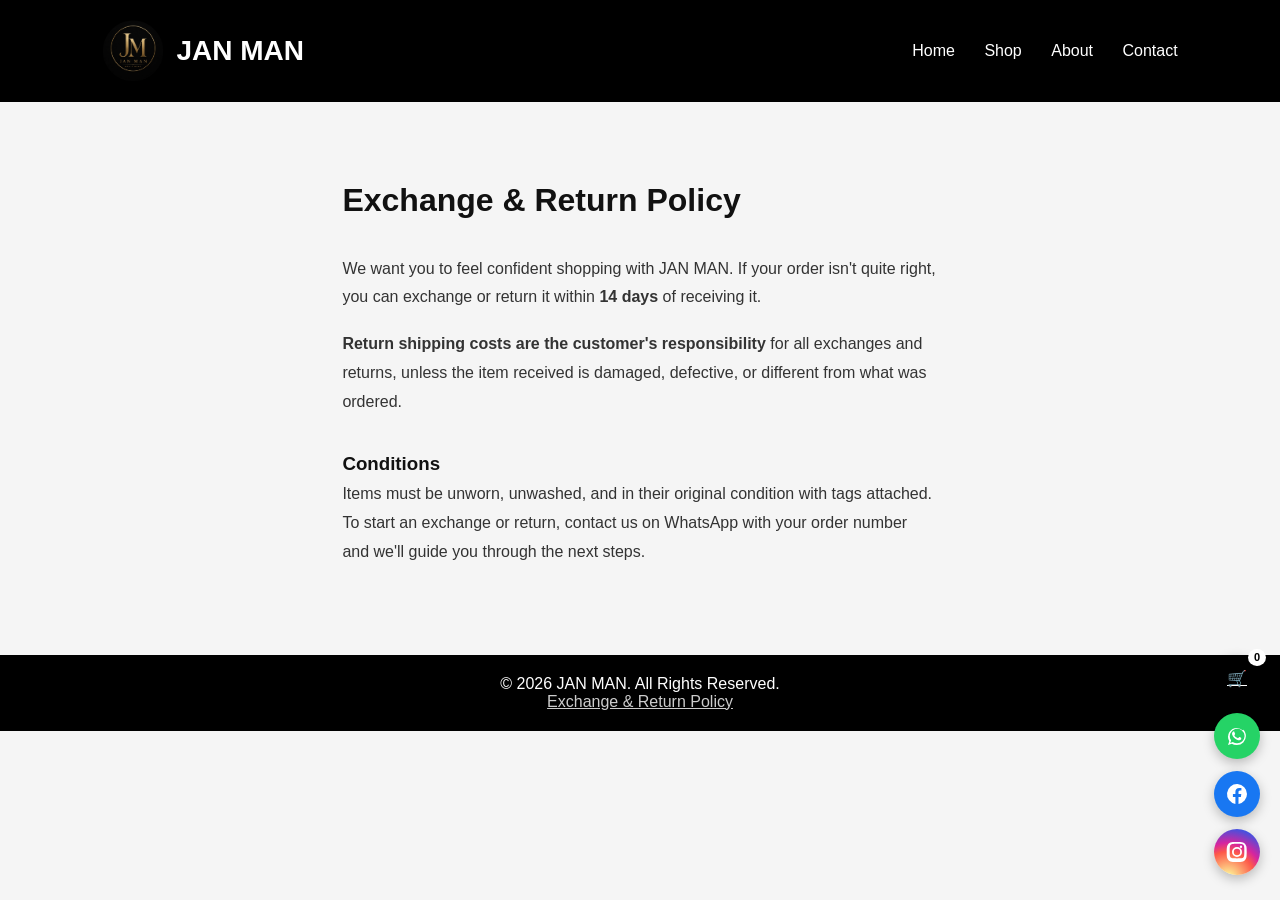
<file: policy.html>
<!DOCTYPE html>
<html lang="en">

<head>
    <meta charset="UTF-8">
    <meta name="viewport" content="width=device-width, initial-scale=1.0">
    <title>JAN MAN | Exchange & Return Policy</title>
    <link rel="stylesheet" href="style.css">

    <!-- Google Search Console Verification -->
    <meta name="google-site-verification" content="7CF_B6kSSONunFGDqdd6Sce-YAVOOtPWy_v5vZHmrOI" />

    <!-- Google Analytics (GA4) -->
    <script async src="https://www.googletagmanager.com/gtag/js?id=G-W45TLDQ65K"></script>
    <script>
      window.dataLayer = window.dataLayer || [];
      function gtag(){dataLayer.push(arguments);}
      gtag("js", new Date());
      gtag("config", "G-W45TLDQ65K");
    </script>
</head>

<body>

    <header>

        <div class="logo">
            <a href="index.html" class="logo-link">
                <img src="images/logo.png" alt="JAN MAN Logo">
                <h1>JAN MAN</h1>
            </a>
        </div>

        <nav>
            <a href="index.html">Home</a>
            <a href="shop.html">Shop</a>
            <a href="about.html">About</a>
            <a href="contact.html">Contact</a>
        </nav>

    </header>

    <section class="static-page">
        <h2>Exchange & Return Policy</h2>

        <p>
            We want you to feel confident shopping with JAN MAN. If your order
            isn't quite right, you can exchange or return it within
            <strong>14 days</strong> of receiving it.
        </p>

        <p>
            <strong>Return shipping costs are the customer's responsibility</strong>
            for all exchanges and returns, unless the item received is damaged,
            defective, or different from what was ordered.
        </p>

        <h3 style="margin-top:30px;">Conditions</h3>
        <p>
            Items must be unworn, unwashed, and in their original condition with
            tags attached. To start an exchange or return, contact us on WhatsApp
            with your order number and we'll guide you through the next steps.
        </p>
    </section>

    <footer>
        <p>© 2026 JAN MAN. All Rights Reserved.</p>
        <p><a href="policy.html">Exchange & Return Policy</a></p>
    </footer>

    <!-- Social Media Floating Bar -->
    <div class="social-float">
    <a href="cart.html" class="social-btn cart-float" aria-label="Cart">
            🛒<span id="cart-count" class="cart-float-count">0</span>
        </a>
        <a href="https://wa.me/201151217799" target="_blank" class="social-btn whatsapp" aria-label="WhatsApp">
            <svg viewBox="0 0 24 24" fill="currentColor"><path d="M17.6 6.3A8.9 8.9 0 0 0 12 3.9a8.9 8.9 0 0 0-7.7 13.4L3 21l3.8-1.3A8.9 8.9 0 0 0 12 21a8.9 8.9 0 0 0 8.9-8.9c0-2.4-.9-4.6-2.6-6.3zM12 19.3a7.3 7.3 0 0 1-3.8-1l-.3-.2-2.7.9.9-2.6-.2-.3a7.4 7.4 0 1 1 13.7-4 7.4 7.4 0 0 1-7.6 7.2zm4-5.5c-.2-.1-1.3-.6-1.5-.7-.2-.1-.4-.1-.5.1-.2.2-.6.7-.7.9-.1.1-.3.2-.5.1-.2-.1-1-.4-2-1.2-.7-.6-1.2-1.4-1.4-1.6-.1-.2 0-.4.1-.5l.4-.4c.1-.1.2-.3.2-.4.1-.2 0-.3 0-.4-.1-.1-.5-1.3-.7-1.7-.2-.5-.4-.4-.5-.4h-.5c-.2 0-.4.1-.6.3-.2.2-.8.8-.8 1.9s.8 2.2.9 2.4c.1.2 1.6 2.5 4 3.5.5.2 1 .4 1.3.5.5.2 1 .1 1.4.1.4-.1 1.3-.5 1.5-1 .2-.5.2-.9.1-1z"/></svg>
        </a>
        <a href="https://www.facebook.com/share/1BR9z4E2DD/" target="_blank" class="social-btn facebook" aria-label="Facebook">
            <svg viewBox="0 0 24 24" fill="currentColor"><path d="M22 12a10 10 0 1 0-11.6 9.9v-7H7.9V12h2.5V9.8c0-2.5 1.5-3.9 3.8-3.9 1.1 0 2.2.2 2.2.2v2.5h-1.3c-1.2 0-1.6.8-1.6 1.6V12h2.8l-.4 2.9h-2.4v7A10 10 0 0 0 22 12z"/></svg>
        </a>
        <a href="#" target="_blank" class="social-btn instagram" aria-label="Instagram">
            <svg viewBox="0 0 24 24" fill="currentColor"><path d="M12 2c-2.7 0-3.1 0-4.1.1-1.1 0-1.8.2-2.5.5-.7.3-1.3.6-1.9 1.2-.6.6-.9 1.2-1.2 1.9-.3.7-.4 1.4-.5 2.5C1.7 9.2 1.7 9.6 1.7 12s0 2.8.1 3.8c0 1.1.2 1.8.5 2.5.3.7.6 1.3 1.2 1.9.6.6 1.2.9 1.9 1.2.7.3 1.4.4 2.5.5 1 0 1.4.1 3.8.1s2.8 0 3.8-.1c1.1 0 1.8-.2 2.5-.5.7-.3 1.3-.6 1.9-1.2.6-.6.9-1.2 1.2-1.9.3-.7.4-1.4.5-2.5 0-1 .1-1.4.1-3.8s0-2.8-.1-3.8c0-1.1-.2-1.8-.5-2.5-.3-.7-.6-1.3-1.2-1.9-.6-.6-1.2-.9-1.9-1.2-.7-.3-1.4-.4-2.5-.5C14.8 2 14.4 2 12 2zm0 1.8c2.4 0 2.6 0 3.6.1.9 0 1.4.2 1.7.3.4.2.7.3 1 .6.3.3.5.6.6 1 .1.3.3.8.3 1.7.1 1 .1 1.2.1 3.6s0 2.6-.1 3.6c0 .9-.2 1.4-.3 1.7-.2.4-.3.7-.6 1-.3.3-.6.5-1 .6-.3.1-.8.3-1.7.3-1 .1-1.2.1-3.6.1s-2.6 0-3.6-.1c-.9 0-1.4-.2-1.7-.3-.4-.2-.7-.3-1-.6-.3-.3-.5-.6-.6-1-.1-.3-.3-.8-.3-1.7-.1-1-.1-1.2-.1-3.6s0-2.6.1-3.6c0-.9.2-1.4.3-1.7.2-.4.3-.7.6-1 .3-.3.6-.5 1-.6.3-.1.8-.3 1.7-.3 1-.1 1.2-.1 3.6-.1zM12 7a5 5 0 1 0 0 10 5 5 0 0 0 0-10zm0 8.2a3.2 3.2 0 1 1 0-6.4 3.2 3.2 0 0 1 0 6.4zm5.2-8.4a1.2 1.2 0 1 1-2.4 0 1.2 1.2 0 0 1 2.4 0z"/></svg>
        </a>
    </div>

    <script src="script.js"></script>

</body>

</html>
</file>
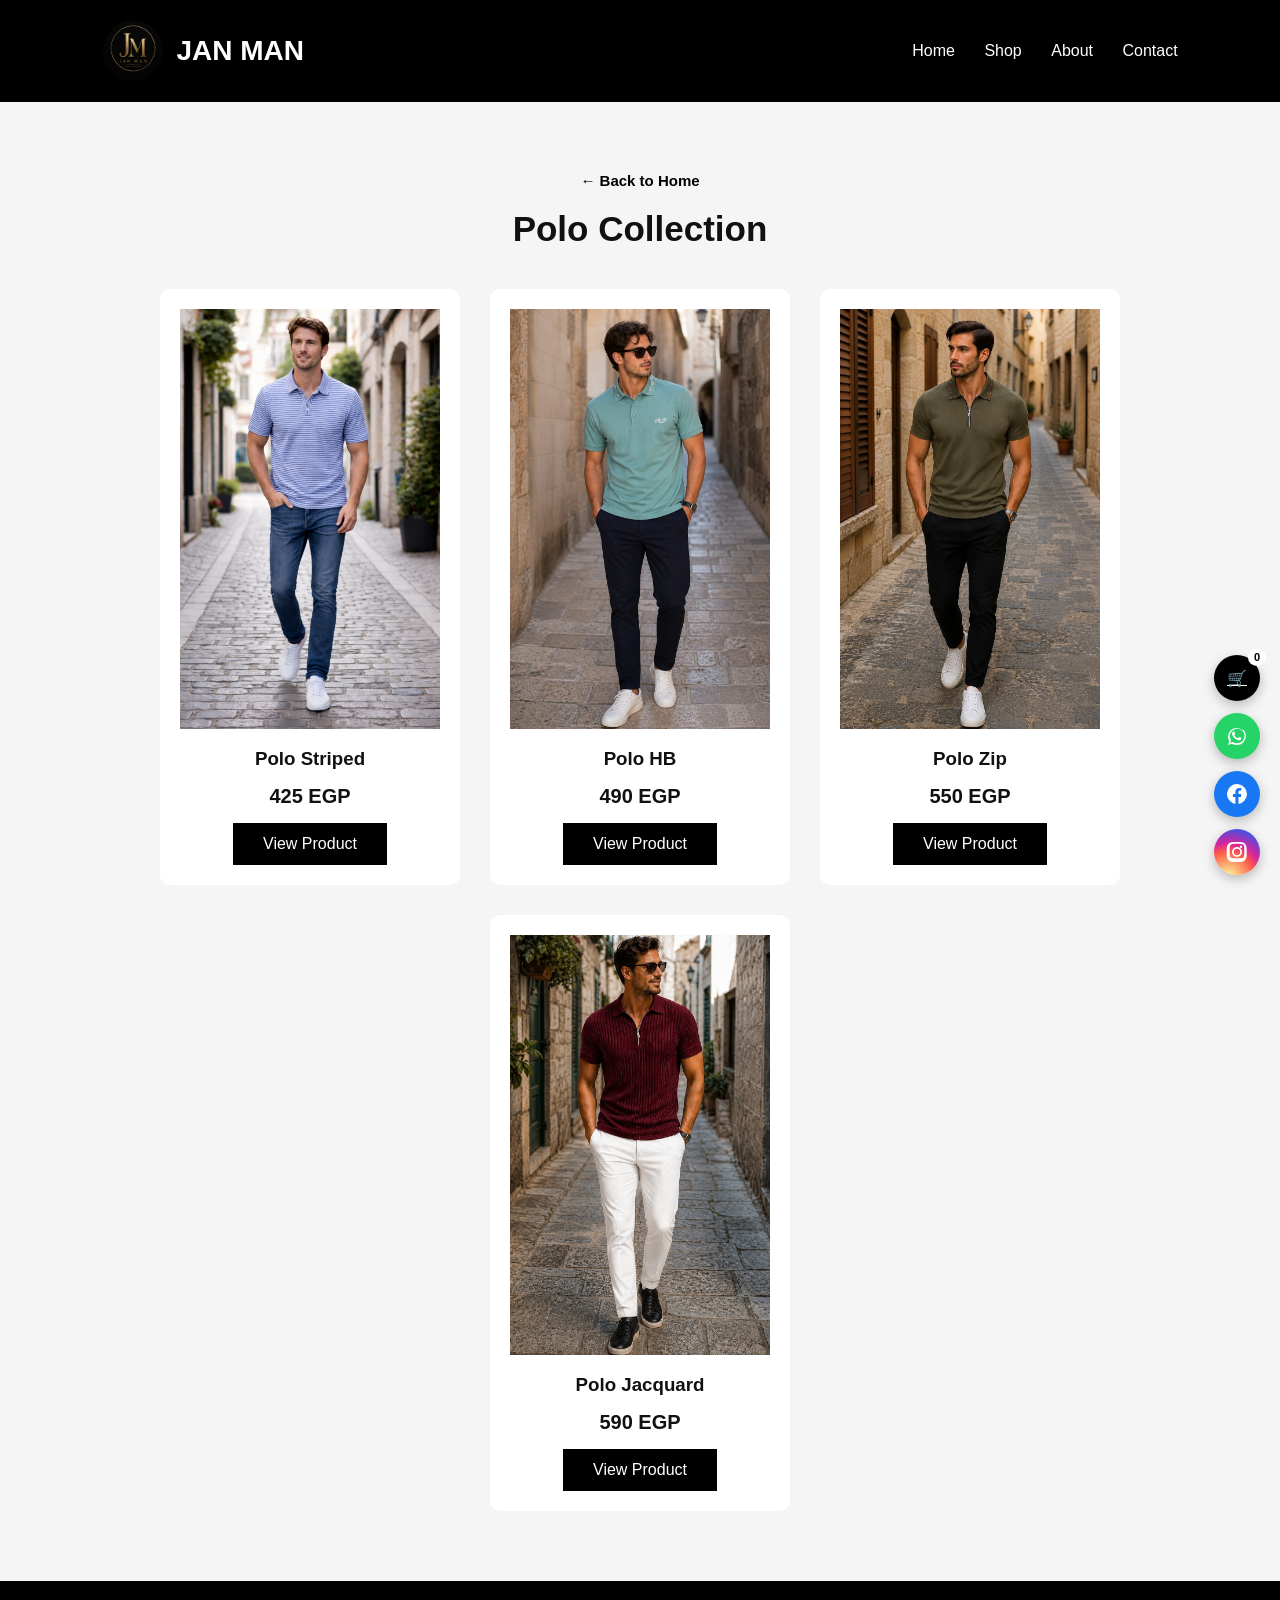
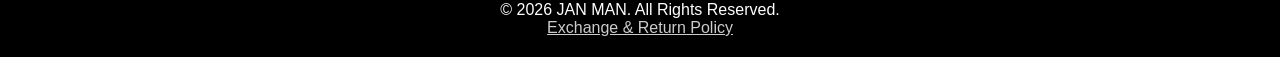
<file: polo.html>
<!DOCTYPE html>
<html lang="en">

<head>
    <meta charset="UTF-8">
    <meta name="viewport" content="width=device-width, initial-scale=1.0">
    <title>JAN MAN | Polo Collection</title>
    <link rel="stylesheet" href="style.css">

    <!-- Google Search Console Verification -->
    <meta name="google-site-verification" content="7CF_B6kSSONunFGDqdd6Sce-YAVOOtPWy_v5vZHmrOI" />

    <!-- Google Analytics (GA4) -->
    <script async src="https://www.googletagmanager.com/gtag/js?id=G-W45TLDQ65K"></script>
    <script>
      window.dataLayer = window.dataLayer || [];
      function gtag(){dataLayer.push(arguments);}
      gtag("js", new Date());
      gtag("config", "G-W45TLDQ65K");
    </script>
</head>

<body>

<header>

    <div class="logo">
            <a href="index.html" class="logo-link">
                <img src="images/logo.png" alt="JAN MAN Logo">
                <h1>JAN MAN</h1>
            </a>
        </div>

    <nav>
        <a href="index.html">Home</a>
        <a href="shop.html">Shop</a>
        <a href="about.html">About</a>
        <a href="contact.html">Contact</a>
    </nav>

</header>

<section class="products">

    <a href="index.html" class="back-link">← Back to Home</a>

    <h2>Polo Collection</h2>

    <div class="cards">

        <div class="card">
            <img src="images/polo/32622/st-lb-32622.jpg" alt="Polo Striped">
            <h3>Polo Striped</h3>
            <p>425 EGP</p>
            <a href="product.html?id=5">
                <button>View Product</button>
            </a>
        </div>

        <div class="card">
            <img src="images/polo/32623/hb-mg-32623.jpg" alt="Polo HB">
            <h3>Polo HB</h3>
            <p>490 EGP</p>
            <a href="product.html?id=6">
                <button>View Product</button>
            </a>
        </div>

        <div class="card">
            <img src="images/polo/32624/zip-ol-32624.jpg" alt="Polo Zip">
            <h3>Polo Zip</h3>
            <p>550 EGP</p>
            <a href="product.html?id=7">
                <button>View Product</button>
            </a>
        </div>

        <div class="card">
            <img src="images/polo/32625/jt-br-32625.jpg" alt="Polo Jacquard">
            <h3>Polo Jacquard</h3>
            <p>590 EGP</p>
            <a href="product.html?id=8">
                <button>View Product</button>
            </a>
        </div>

    </div>

</section>

<footer>
    <p>© 2026 JAN MAN. All Rights Reserved.</p>
        <p><a href="policy.html">Exchange & Return Policy</a></p>
</footer>

    <!-- Social Media Floating Bar -->
    <div class="social-float">
    <a href="cart.html" class="social-btn cart-float" aria-label="Cart">
            🛒<span id="cart-count" class="cart-float-count">0</span>
        </a>
        <a href="https://wa.me/201151217799" target="_blank" class="social-btn whatsapp" aria-label="WhatsApp">
            <svg viewBox="0 0 24 24" fill="currentColor"><path d="M17.6 6.3A8.9 8.9 0 0 0 12 3.9a8.9 8.9 0 0 0-7.7 13.4L3 21l3.8-1.3A8.9 8.9 0 0 0 12 21a8.9 8.9 0 0 0 8.9-8.9c0-2.4-.9-4.6-2.6-6.3zM12 19.3a7.3 7.3 0 0 1-3.8-1l-.3-.2-2.7.9.9-2.6-.2-.3a7.4 7.4 0 1 1 13.7-4 7.4 7.4 0 0 1-7.6 7.2zm4-5.5c-.2-.1-1.3-.6-1.5-.7-.2-.1-.4-.1-.5.1-.2.2-.6.7-.7.9-.1.1-.3.2-.5.1-.2-.1-1-.4-2-1.2-.7-.6-1.2-1.4-1.4-1.6-.1-.2 0-.4.1-.5l.4-.4c.1-.1.2-.3.2-.4.1-.2 0-.3 0-.4-.1-.1-.5-1.3-.7-1.7-.2-.5-.4-.4-.5-.4h-.5c-.2 0-.4.1-.6.3-.2.2-.8.8-.8 1.9s.8 2.2.9 2.4c.1.2 1.6 2.5 4 3.5.5.2 1 .4 1.3.5.5.2 1 .1 1.4.1.4-.1 1.3-.5 1.5-1 .2-.5.2-.9.1-1z"/></svg>
        </a>
        <a href="https://www.facebook.com/share/1BR9z4E2DD/" target="_blank" class="social-btn facebook" aria-label="Facebook">
            <svg viewBox="0 0 24 24" fill="currentColor"><path d="M22 12a10 10 0 1 0-11.6 9.9v-7H7.9V12h2.5V9.8c0-2.5 1.5-3.9 3.8-3.9 1.1 0 2.2.2 2.2.2v2.5h-1.3c-1.2 0-1.6.8-1.6 1.6V12h2.8l-.4 2.9h-2.4v7A10 10 0 0 0 22 12z"/></svg>
        </a>
        <a href="#" target="_blank" class="social-btn instagram" aria-label="Instagram">
            <svg viewBox="0 0 24 24" fill="currentColor"><path d="M12 2c-2.7 0-3.1 0-4.1.1-1.1 0-1.8.2-2.5.5-.7.3-1.3.6-1.9 1.2-.6.6-.9 1.2-1.2 1.9-.3.7-.4 1.4-.5 2.5C1.7 9.2 1.7 9.6 1.7 12s0 2.8.1 3.8c0 1.1.2 1.8.5 2.5.3.7.6 1.3 1.2 1.9.6.6 1.2.9 1.9 1.2.7.3 1.4.4 2.5.5 1 0 1.4.1 3.8.1s2.8 0 3.8-.1c1.1 0 1.8-.2 2.5-.5.7-.3 1.3-.6 1.9-1.2.6-.6.9-1.2 1.2-1.9.3-.7.4-1.4.5-2.5 0-1 .1-1.4.1-3.8s0-2.8-.1-3.8c0-1.1-.2-1.8-.5-2.5-.3-.7-.6-1.3-1.2-1.9-.6-.6-1.2-.9-1.9-1.2-.7-.3-1.4-.4-2.5-.5C14.8 2 14.4 2 12 2zm0 1.8c2.4 0 2.6 0 3.6.1.9 0 1.4.2 1.7.3.4.2.7.3 1 .6.3.3.5.6.6 1 .1.3.3.8.3 1.7.1 1 .1 1.2.1 3.6s0 2.6-.1 3.6c0 .9-.2 1.4-.3 1.7-.2.4-.3.7-.6 1-.3.3-.6.5-1 .6-.3.1-.8.3-1.7.3-1 .1-1.2.1-3.6.1s-2.6 0-3.6-.1c-.9 0-1.4-.2-1.7-.3-.4-.2-.7-.3-1-.6-.3-.3-.5-.6-.6-1-.1-.3-.3-.8-.3-1.7-.1-1-.1-1.2-.1-3.6s0-2.6.1-3.6c0-.9.2-1.4.3-1.7.2-.4.3-.7.6-1 .3-.3.6-.5 1-.6.3-.1.8-.3 1.7-.3 1-.1 1.2-.1 3.6-.1zM12 7a5 5 0 1 0 0 10 5 5 0 0 0 0-10zm0 8.2a3.2 3.2 0 1 1 0-6.4 3.2 3.2 0 0 1 0 6.4zm5.2-8.4a1.2 1.2 0 1 1-2.4 0 1.2 1.2 0 0 1 2.4 0z"/></svg>
        </a>
    </div>

    <script src="products.js"></script>
<script src="script.js"></script>

</body>

</html>
</file>
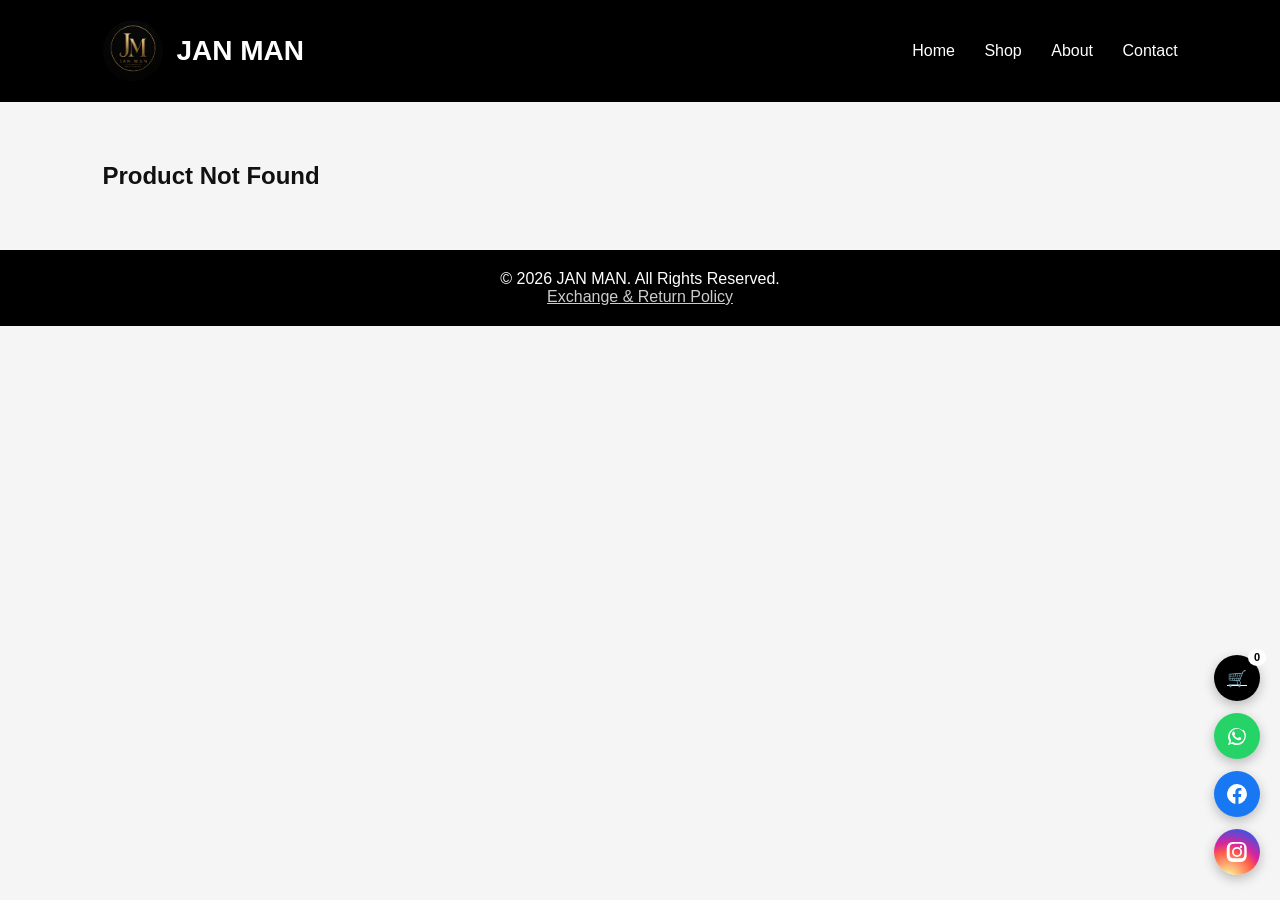
<file: product.html>
<!DOCTYPE html>
<html lang="en">
<head>
    <meta charset="UTF-8">
    <meta name="viewport" content="width=device-width, initial-scale=1.0">
    <title>JAN MAN | Product</title>
    <link rel="stylesheet" href="style.css">

    <!-- Google Search Console Verification -->
    <meta name="google-site-verification" content="7CF_B6kSSONunFGDqdd6Sce-YAVOOtPWy_v5vZHmrOI" />

    <!-- Google Analytics (GA4) -->
    <script async src="https://www.googletagmanager.com/gtag/js?id=G-W45TLDQ65K"></script>
    <script>
      window.dataLayer = window.dataLayer || [];
      function gtag(){dataLayer.push(arguments);}
      gtag("js", new Date());
      gtag("config", "G-W45TLDQ65K");
    </script>
</head>

<body>

<header>

    <div class="logo">
            <a href="index.html" class="logo-link">
                <img src="images/logo.png" alt="JAN MAN Logo">
                <h1>JAN MAN</h1>
            </a>
        </div>

    <nav>
        <a href="index.html">Home</a>
        <a href="shop.html">Shop</a>
        <a href="about.html">About</a>
        <a href="contact.html">Contact</a>
    </nav>

</header>

<section id="product-details">
</section>

<!-- Toast Notification -->
<div id="toast"></div>

    <footer>
        <p>© 2026 JAN MAN. All Rights Reserved.</p>
        <p><a href="policy.html">Exchange & Return Policy</a></p>
    </footer>

    <!-- Social Media Floating Bar -->
    <div class="social-float">
    <a href="cart.html" class="social-btn cart-float" aria-label="Cart">
            🛒<span id="cart-count" class="cart-float-count">0</span>
        </a>
        <a href="https://wa.me/201151217799" target="_blank" class="social-btn whatsapp" aria-label="WhatsApp">
            <svg viewBox="0 0 24 24" fill="currentColor"><path d="M17.6 6.3A8.9 8.9 0 0 0 12 3.9a8.9 8.9 0 0 0-7.7 13.4L3 21l3.8-1.3A8.9 8.9 0 0 0 12 21a8.9 8.9 0 0 0 8.9-8.9c0-2.4-.9-4.6-2.6-6.3zM12 19.3a7.3 7.3 0 0 1-3.8-1l-.3-.2-2.7.9.9-2.6-.2-.3a7.4 7.4 0 1 1 13.7-4 7.4 7.4 0 0 1-7.6 7.2zm4-5.5c-.2-.1-1.3-.6-1.5-.7-.2-.1-.4-.1-.5.1-.2.2-.6.7-.7.9-.1.1-.3.2-.5.1-.2-.1-1-.4-2-1.2-.7-.6-1.2-1.4-1.4-1.6-.1-.2 0-.4.1-.5l.4-.4c.1-.1.2-.3.2-.4.1-.2 0-.3 0-.4-.1-.1-.5-1.3-.7-1.7-.2-.5-.4-.4-.5-.4h-.5c-.2 0-.4.1-.6.3-.2.2-.8.8-.8 1.9s.8 2.2.9 2.4c.1.2 1.6 2.5 4 3.5.5.2 1 .4 1.3.5.5.2 1 .1 1.4.1.4-.1 1.3-.5 1.5-1 .2-.5.2-.9.1-1z"/></svg>
        </a>
        <a href="https://www.facebook.com/share/1BR9z4E2DD/" target="_blank" class="social-btn facebook" aria-label="Facebook">
            <svg viewBox="0 0 24 24" fill="currentColor"><path d="M22 12a10 10 0 1 0-11.6 9.9v-7H7.9V12h2.5V9.8c0-2.5 1.5-3.9 3.8-3.9 1.1 0 2.2.2 2.2.2v2.5h-1.3c-1.2 0-1.6.8-1.6 1.6V12h2.8l-.4 2.9h-2.4v7A10 10 0 0 0 22 12z"/></svg>
        </a>
        <a href="#" target="_blank" class="social-btn instagram" aria-label="Instagram">
            <svg viewBox="0 0 24 24" fill="currentColor"><path d="M12 2c-2.7 0-3.1 0-4.1.1-1.1 0-1.8.2-2.5.5-.7.3-1.3.6-1.9 1.2-.6.6-.9 1.2-1.2 1.9-.3.7-.4 1.4-.5 2.5C1.7 9.2 1.7 9.6 1.7 12s0 2.8.1 3.8c0 1.1.2 1.8.5 2.5.3.7.6 1.3 1.2 1.9.6.6 1.2.9 1.9 1.2.7.3 1.4.4 2.5.5 1 0 1.4.1 3.8.1s2.8 0 3.8-.1c1.1 0 1.8-.2 2.5-.5.7-.3 1.3-.6 1.9-1.2.6-.6.9-1.2 1.2-1.9.3-.7.4-1.4.5-2.5 0-1 .1-1.4.1-3.8s0-2.8-.1-3.8c0-1.1-.2-1.8-.5-2.5-.3-.7-.6-1.3-1.2-1.9-.6-.6-1.2-.9-1.9-1.2-.7-.3-1.4-.4-2.5-.5C14.8 2 14.4 2 12 2zm0 1.8c2.4 0 2.6 0 3.6.1.9 0 1.4.2 1.7.3.4.2.7.3 1 .6.3.3.5.6.6 1 .1.3.3.8.3 1.7.1 1 .1 1.2.1 3.6s0 2.6-.1 3.6c0 .9-.2 1.4-.3 1.7-.2.4-.3.7-.6 1-.3.3-.6.5-1 .6-.3.1-.8.3-1.7.3-1 .1-1.2.1-3.6.1s-2.6 0-3.6-.1c-.9 0-1.4-.2-1.7-.3-.4-.2-.7-.3-1-.6-.3-.3-.5-.6-.6-1-.1-.3-.3-.8-.3-1.7-.1-1-.1-1.2-.1-3.6s0-2.6.1-3.6c0-.9.2-1.4.3-1.7.2-.4.3-.7.6-1 .3-.3.6-.5 1-.6.3-.1.8-.3 1.7-.3 1-.1 1.2-.1 3.6-.1zM12 7a5 5 0 1 0 0 10 5 5 0 0 0 0-10zm0 8.2a3.2 3.2 0 1 1 0-6.4 3.2 3.2 0 0 1 0 6.4zm5.2-8.4a1.2 1.2 0 1 1-2.4 0 1.2 1.2 0 0 1 2.4 0z"/></svg>
        </a>
    </div>

    <script src="products.js"></script>
<script src="product.js"></script>

</body>
</html>
</file>
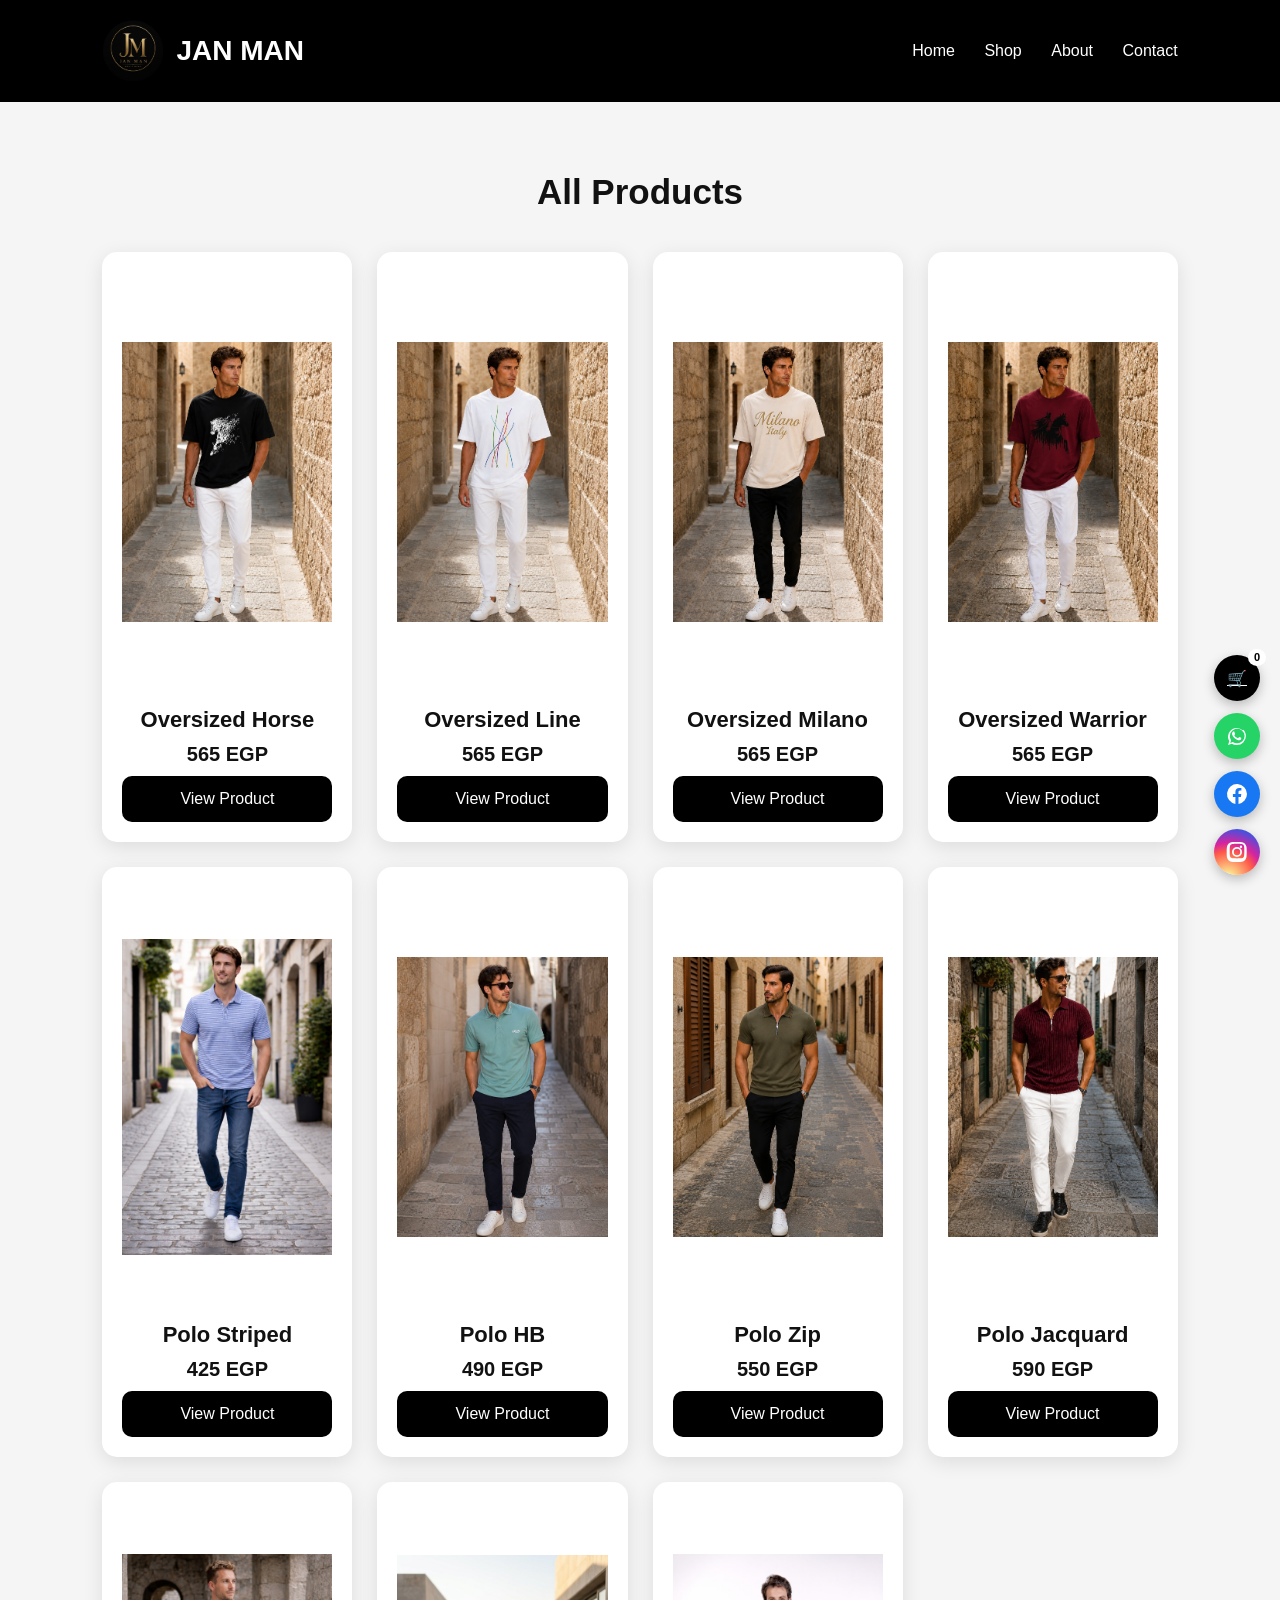
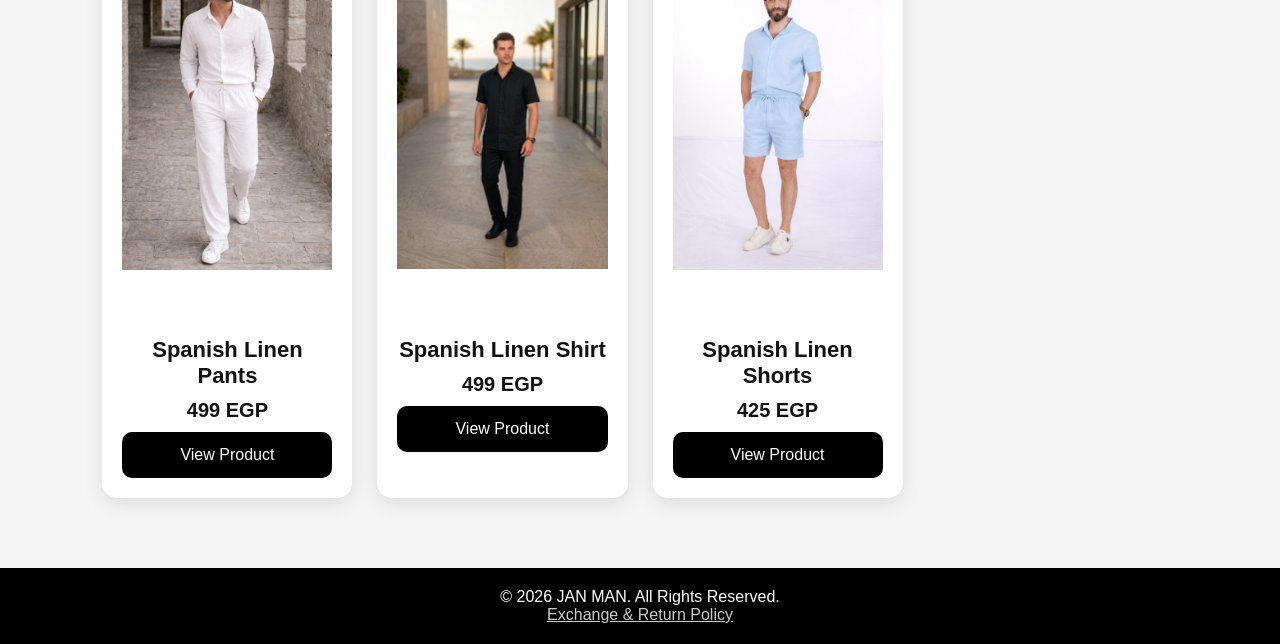
<file: shop.html>
<!DOCTYPE html>
<html lang="en">

<head>
    <meta charset="UTF-8">
    <meta name="viewport" content="width=device-width, initial-scale=1.0">
    <title>JAN MAN | Shop All</title>
    <link rel="stylesheet" href="style.css">

    <!-- Google Search Console Verification -->
    <meta name="google-site-verification" content="7CF_B6kSSONunFGDqdd6Sce-YAVOOtPWy_v5vZHmrOI" />

    <!-- Google Analytics (GA4) -->
    <script async src="https://www.googletagmanager.com/gtag/js?id=G-W45TLDQ65K"></script>
    <script>
      window.dataLayer = window.dataLayer || [];
      function gtag(){dataLayer.push(arguments);}
      gtag("js", new Date());
      gtag("config", "G-W45TLDQ65K");
    </script>
</head>

<body>

    <header>

        <div class="logo">
            <a href="index.html" class="logo-link">
                <img src="images/logo.png" alt="JAN MAN Logo">
                <h1>JAN MAN</h1>
            </a>
        </div>

        <nav>
            <a href="index.html">Home</a>
            <a href="shop.html">Shop</a>
            <a href="about.html">About</a>
            <a href="contact.html">Contact</a>
        </nav>

</header>

    <section class="products">
        <h2>All Products</h2>
        <div id="products-container"></div>
    </section>

    <footer>
        <p>© 2026 JAN MAN. All Rights Reserved.</p>
        <p><a href="policy.html">Exchange & Return Policy</a></p>
    </footer>

    <!-- Social Media Floating Bar -->
    <div class="social-float">
    <a href="cart.html" class="social-btn cart-float" aria-label="Cart">
            🛒<span id="cart-count" class="cart-float-count">0</span>
        </a>
        <a href="https://wa.me/201151217799" target="_blank" class="social-btn whatsapp" aria-label="WhatsApp">
            <svg viewBox="0 0 24 24" fill="currentColor"><path d="M17.6 6.3A8.9 8.9 0 0 0 12 3.9a8.9 8.9 0 0 0-7.7 13.4L3 21l3.8-1.3A8.9 8.9 0 0 0 12 21a8.9 8.9 0 0 0 8.9-8.9c0-2.4-.9-4.6-2.6-6.3zM12 19.3a7.3 7.3 0 0 1-3.8-1l-.3-.2-2.7.9.9-2.6-.2-.3a7.4 7.4 0 1 1 13.7-4 7.4 7.4 0 0 1-7.6 7.2zm4-5.5c-.2-.1-1.3-.6-1.5-.7-.2-.1-.4-.1-.5.1-.2.2-.6.7-.7.9-.1.1-.3.2-.5.1-.2-.1-1-.4-2-1.2-.7-.6-1.2-1.4-1.4-1.6-.1-.2 0-.4.1-.5l.4-.4c.1-.1.2-.3.2-.4.1-.2 0-.3 0-.4-.1-.1-.5-1.3-.7-1.7-.2-.5-.4-.4-.5-.4h-.5c-.2 0-.4.1-.6.3-.2.2-.8.8-.8 1.9s.8 2.2.9 2.4c.1.2 1.6 2.5 4 3.5.5.2 1 .4 1.3.5.5.2 1 .1 1.4.1.4-.1 1.3-.5 1.5-1 .2-.5.2-.9.1-1z"/></svg>
        </a>
        <a href="https://www.facebook.com/share/1BR9z4E2DD/" target="_blank" class="social-btn facebook" aria-label="Facebook">
            <svg viewBox="0 0 24 24" fill="currentColor"><path d="M22 12a10 10 0 1 0-11.6 9.9v-7H7.9V12h2.5V9.8c0-2.5 1.5-3.9 3.8-3.9 1.1 0 2.2.2 2.2.2v2.5h-1.3c-1.2 0-1.6.8-1.6 1.6V12h2.8l-.4 2.9h-2.4v7A10 10 0 0 0 22 12z"/></svg>
        </a>
        <a href="#" target="_blank" class="social-btn instagram" aria-label="Instagram">
            <svg viewBox="0 0 24 24" fill="currentColor"><path d="M12 2c-2.7 0-3.1 0-4.1.1-1.1 0-1.8.2-2.5.5-.7.3-1.3.6-1.9 1.2-.6.6-.9 1.2-1.2 1.9-.3.7-.4 1.4-.5 2.5C1.7 9.2 1.7 9.6 1.7 12s0 2.8.1 3.8c0 1.1.2 1.8.5 2.5.3.7.6 1.3 1.2 1.9.6.6 1.2.9 1.9 1.2.7.3 1.4.4 2.5.5 1 0 1.4.1 3.8.1s2.8 0 3.8-.1c1.1 0 1.8-.2 2.5-.5.7-.3 1.3-.6 1.9-1.2.6-.6.9-1.2 1.2-1.9.3-.7.4-1.4.5-2.5 0-1 .1-1.4.1-3.8s0-2.8-.1-3.8c0-1.1-.2-1.8-.5-2.5-.3-.7-.6-1.3-1.2-1.9-.6-.6-1.2-.9-1.9-1.2-.7-.3-1.4-.4-2.5-.5C14.8 2 14.4 2 12 2zm0 1.8c2.4 0 2.6 0 3.6.1.9 0 1.4.2 1.7.3.4.2.7.3 1 .6.3.3.5.6.6 1 .1.3.3.8.3 1.7.1 1 .1 1.2.1 3.6s0 2.6-.1 3.6c0 .9-.2 1.4-.3 1.7-.2.4-.3.7-.6 1-.3.3-.6.5-1 .6-.3.1-.8.3-1.7.3-1 .1-1.2.1-3.6.1s-2.6 0-3.6-.1c-.9 0-1.4-.2-1.7-.3-.4-.2-.7-.3-1-.6-.3-.3-.5-.6-.6-1-.1-.3-.3-.8-.3-1.7-.1-1-.1-1.2-.1-3.6s0-2.6.1-3.6c0-.9.2-1.4.3-1.7.2-.4.3-.7.6-1 .3-.3.6-.5 1-.6.3-.1.8-.3 1.7-.3 1-.1 1.2-.1 3.6-.1zM12 7a5 5 0 1 0 0 10 5 5 0 0 0 0-10zm0 8.2a3.2 3.2 0 1 1 0-6.4 3.2 3.2 0 0 1 0 6.4zm5.2-8.4a1.2 1.2 0 1 1-2.4 0 1.2 1.2 0 0 1 2.4 0z"/></svg>
        </a>
    </div>

    <script src="products.js"></script>
    <script src="script.js"></script>

</body>

</html>
</file>
<file: style.css>
* {
    margin: 0;
    padding: 0;
    box-sizing: border-box;
    font-family: Arial, sans-serif;
}


body {
    background: #f5f5f5;
    color: #111;
}


/* HEADER */

header {
    background: #000;
    color: white;
    display: flex;
    justify-content: space-between;
    align-items: center;
    padding: 20px 8%;
}


.logo {
    display: flex;
    align-items: center;
    gap: 10px;
}

.logo-link {
    display: flex;
    align-items: center;
    gap: 12px;
    text-decoration: none;
    color: inherit;
}

.logo img {
    width: 62px;
    height: 62px;
    object-fit: contain;
}


.logo h1 {
    font-size: 28px;
}


nav a {
    color: white;
    text-decoration: none;
    margin-left: 25px;
    font-size: 16px;
}


/* HERO */

.hero {

    height: 70vh;

    background: linear-gradient(
        rgba(0,0,0,0.5),
        rgba(0,0,0,0.5)
    ),
    url("images/test.png");

    background-size: cover;
    background-position: right center;

    display: flex;
    flex-direction: column;
    justify-content: center;
    align-items: center;

    color: white;
    text-align: center;
}


.hero h2 {
    font-size: 55px;
}


.hero p {
    font-size: 25px;
    margin: 20px 0;
}


button {

    background: black;
    color: white;
    border: none;

    padding: 12px 30px;

    cursor: pointer;
    font-size: 16px;

}


button:hover {
    background: #333;
}

/* CATEGORIES */

.categories {
    padding: 60px 8%;
    background: white;
    text-align: center;
}

.categories h2 {
    font-size: 35px;
    margin-bottom: 40px;
}

.category-cards {
    display: flex;
    justify-content: center;
    gap: 30px;
    flex-wrap: wrap;
}

.category-card {
    width: 280px;
    background: #f5f5f5;
    padding: 30px 20px;
    border-radius: 10px;
    transition: 0.3s;
    cursor: pointer;
}

.category-card:hover {
    background: black;
    color: white;
    transform: translateY(-10px);
}

.category-card h3 {
    margin-bottom: 10px;
    font-size: 24px;
}

.category-card p {
    font-size: 16px;
}
/* PRODUCTS */

.products {

    padding: 60px 8%;
    text-align: center;

}


.products h2 {

    font-size: 35px;
    margin-bottom: 40px;

}


.cards {

    display: flex;
    justify-content: center;
    flex-wrap: wrap;
    gap: 30px;

}


.card {

    background: white;

    width: 300px;
    max-width: 100%;

    padding: 20px;

    border-radius: 10px;

    transition: 0.3s;

}


.card:hover {

    transform: translateY(-10px);

}


.card img {

    width: 100%;

    height: 420px;

    object-fit: cover;

    object-position: top;

}


.card h3 {

    margin: 15px 0;

}


.card p {

    font-size: 20px;

    font-weight: bold;

    margin-bottom: 15px;

}



/* FEATURES */

.features {

    background: white;

    padding: 40px 8%;

    display: flex;

    justify-content: space-around;

    text-align: center;

}


.features div {

    width: 30%;

}


.features h3 {

    margin-bottom: 10px;

}



/* FOOTER */

footer {

    background: black;

    color: white;

    text-align: center;

    padding: 20px;

}



/* MOBILE */

@media(max-width:768px) {


    header {

        flex-direction: column;

        gap: 20px;

    }


    nav a {

        margin: 10px;

    }


    .hero h2 {

        font-size: 35px;

    }


    .cards {

        flex-direction: column;

        align-items: center;

    }


    .features {

        flex-direction: column;

        gap: 30px;

    }


    .features div {

        width: 100%;

    }
.category-cards {
    flex-direction: column;
    align-items: center;
}
}



.products{
    padding:70px 8%;
}

.products h2{
    text-align:center;
    margin-bottom:40px;
}

#products-container{
    display:grid;
    grid-template-columns:repeat(auto-fit,minmax(250px,1fr));
    gap:25px;
}

.product-card{
    background:#fff;
    border-radius:15px;
    box-shadow:0 5px 20px rgba(0,0,0,.1);
    transition:.3s;
    padding:20px;
    text-align:center;
}


.product-card:hover{
    transform:translateY(-8px);
}

.product-card img{
    width:100%;
    height:420px;
    object-fit:contain;
    display:block;
    margin:auto;
}

.product-card h3{
    margin-top:15px;
    font-size:22px;
}

.product-card p{
    font-size:20px;
    font-weight:bold;
    margin:10px 0;
}

.product-card button{
    width:100%;
    padding:14px;
    border:none;
    background:#000;
    color:#fff;
    border-radius:10px;
    cursor:pointer;
    font-size:16px;
    transition:.3s;
}

.product-card button{
    width:100%;
    padding:14px;
    border:none;
    background:#000;
    color:#fff;
    border-radius:10px;
    cursor:pointer;
    font-size:16px;
    transition:.3s;
}

.product-card button:hover{
    background:#222;
}
#product-details{
    padding:60px 8%;
}

.product-page{
    display:flex;
    gap:50px;
    align-items:flex-start;
    flex-wrap:wrap;
}

.product-image{
    flex:1;
    min-width:320px;
}

.product-image img{
    width:100%;
    max-width:500px;
    display:block;
    margin:auto;
}

.product-info{
    flex:1;
    min-width:320px;
}

.product-info h2{
    font-size:40px;
    margin-bottom:15px;
}

.product-info h3{
    font-size:28px;
    margin-bottom:20px;
}

.product-info p{
    margin-bottom:20px;
    line-height:1.7;
}

.sizes{
    display:flex;
    gap:10px;
    flex-wrap:wrap;
    margin:15px 0;
}

.sizes button{
    padding:10px 18px;
}

.colors{
    display:flex;
    gap:10px;
    flex-wrap:wrap;
    margin:20px 0;
}

.colors span{
    background:#eee;
    padding:8px 14px;
    border-radius:20px;
}

.add-cart{
    width:220px;
    padding:15px;
    font-size:18px;
}
.color-btn{

    padding:10px 18px;
    margin:5px;
    border:none;
    border-radius:8px;
    background:#eee;
    cursor:pointer;
    transition:.3s;

}

.color-btn:hover{

    background:black;
    color:white;

}
.category-cards a{
    text-decoration: none;
    color: inherit;
    display: block;
}

.category-card{
    width: 280px;
    background: #f5f5f5;
    padding: 30px 20px;
    border-radius: 10px;
    transition: 0.3s;
    cursor: pointer;
    text-align: center;
    color: #111;
}

.category-card:hover{
    background: black;
    color: white;
    transform: translateY(-10px);
}

.category-card h3,
.category-card p{
    color: inherit;
}
/* ==========================
   CART ICON
========================== */

.cart-icon a {
    color: white;
    text-decoration: none;
    font-size: 22px;
    position: relative;
    margin-left: 25px;
}

.cart-icon span {
    background: #fff;
    color: #000;
    font-size: 12px;
    font-weight: bold;
    border-radius: 50%;
    padding: 2px 6px;
    position: absolute;
    top: -8px;
    right: -12px;
}

/* ==========================
   TOAST NOTIFICATION
========================== */

#toast {
    position: fixed;
    bottom: 30px;
    left: 50%;
    transform: translateX(-50%) translateY(20px);
    background: #000;
    color: #fff;
    padding: 14px 24px;
    border-radius: 8px;
    font-size: 15px;
    opacity: 0;
    visibility: hidden;
    transition: 0.3s;
    z-index: 999;
}

#toast.show {
    opacity: 1;
    visibility: visible;
    transform: translateX(-50%) translateY(0);
}

#toast.warning {
    background: #c0392b;
}

/* ==========================
   BACK TO COLLECTION LINK
========================== */

.back-link {
    display: inline-block;
    margin-bottom: 20px;
    color: #000;
    text-decoration: none;
    font-weight: bold;
    font-size: 15px;
    transition: 0.2s;
}

.back-link:hover {
    opacity: 0.6;
}

/* ==========================
   CART PAGE
========================== */

.cart-page {
    padding: 60px 8%;
    min-height: 50vh;
}

.cart-page h2 {
    font-size: 32px;
    margin-bottom: 30px;
}

.empty-cart {
    font-size: 18px;
    color: #666;
    text-align: center;
    padding: 60px 0;
}

.cart-item {
    display: grid;
    grid-template-columns: 90px 1fr auto auto auto;
    align-items: center;
    gap: 20px;
    background: #fff;
    border-radius: 10px;
    padding: 15px;
    margin-bottom: 15px;
    box-shadow: 0 3px 12px rgba(0,0,0,.08);
}

.cart-item img {
    width: 90px;
    height: 90px;
    object-fit: cover;
    border-radius: 8px;
}

.cart-item-info h4 {
    margin-bottom: 5px;
}

.cart-item-info p {
    font-size: 14px;
    color: #666;
}

.cart-item-qty {
    display: flex;
    align-items: center;
    gap: 10px;
}

.qty-btn {
    padding: 4px 12px;
    font-size: 16px;
}

.cart-item-total {
    font-weight: bold;
}

.remove-btn {
    background: none;
    color: #c00;
    border: none;
    font-size: 18px;
    cursor: pointer;
}

.remove-btn:hover {
    color: #900;
}

.cart-summary {
    display: flex;
    justify-content: space-between;
    align-items: center;
    background: #fff;
    padding: 20px;
    border-radius: 10px;
    margin-top: 20px;
    box-shadow: 0 3px 12px rgba(0,0,0,.08);
}

.cart-total {
    font-size: 20px;
    font-weight: bold;
}

/* ==========================
   CHECKOUT MODAL
========================== */

.checkout-modal {
    position: fixed;
    inset: 0;
    background: rgba(0,0,0,.6);
    display: flex;
    align-items: center;
    justify-content: center;
    z-index: 1000;
}

.checkout-modal.hidden {
    display: none;
}

.checkout-box {
    background: #fff;
    padding: 30px;
    border-radius: 12px;
    width: 90%;
    max-width: 400px;
}

.checkout-box h3 {
    margin-bottom: 20px;
}

.checkout-box input,
.checkout-box select {
    width: 100%;
    padding: 12px;
    margin-bottom: 15px;
    border: 1px solid #ddd;
    border-radius: 8px;
    font-size: 15px;
}

.checkout-actions {
    display: flex;
    gap: 10px;
}

.checkout-actions button {
    flex: 1;
}

.checkout-summary {
    background: #f7f7f7;
    border-radius: 8px;
    padding: 12px 15px;
    margin-bottom: 15px;
    font-size: 14px;
}

.summary-row {
    display: flex;
    justify-content: space-between;
    padding: 4px 0;
    color: #444;
}

.summary-total {
    border-top: 1px solid #ddd;
    margin-top: 6px;
    padding-top: 8px;
    font-weight: bold;
    font-size: 16px;
    color: #000;
}

#cancel-checkout {
    background: #eee;
    color: #000;
}

@media (max-width: 768px) {
    .cart-item {
        grid-template-columns: 70px 1fr;
        grid-template-areas:
            "img info"
            "img qty"
            "img total"
            "img remove";
    }
}

/* ==========================
   SOCIAL MEDIA FLOATING BAR
========================== */

.social-float {
    position: fixed;
    bottom: 25px;
    right: 20px;
    display: flex;
    flex-direction: column;
    gap: 12px;
    z-index: 900;
}

.social-btn {
    width: 46px;
    height: 46px;
    border-radius: 50%;
    display: flex;
    align-items: center;
    justify-content: center;
    color: #fff;
    box-shadow: 0 4px 12px rgba(0,0,0,.25);
    transition: 0.25s;
}

.social-btn svg {
    width: 24px;
    height: 24px;
}

.social-btn:hover {
    transform: scale(1.1);
}

.social-btn.whatsapp {
    background: #25D366;
}

.social-btn.facebook {
    background: #1877F2;
}

.social-btn.instagram {
    background: radial-gradient(circle at 30% 107%, #fdf497 0%, #fdf497 5%, #fd5949 45%, #d6249f 60%, #285AEB 90%);
}

.social-btn.cart-float {
    background: #000;
    position: relative;
}

.cart-float-count {
    position: absolute;
    top: -6px;
    right: -6px;
    background: #fff;
    color: #000;
    font-size: 11px;
    font-weight: bold;
    border-radius: 50%;
    padding: 2px 6px;
    line-height: 1.2;
}

/* ==========================
   PRODUCT IMAGE FRAME FIX
========================== */

.product-image {
    background: #f7f7f7;
    border-radius: 14px;
    padding: 15px;
}

.product-image img{
    width: 100%;
    max-width: 500px;
    height: 550px;
    object-fit: contain;
    display: block;
    margin: auto;
}

@media (max-width: 600px) {
    .product-image img {
        height: 400px;
    }
}

/* ==========================
   ABOUT / CONTACT PAGES
========================== */

.static-page {
    max-width: 800px;
    margin: 0 auto;
    padding: 70px 8%;
    line-height: 1.8;
}

.static-page h2 {
    font-size: 32px;
    margin-bottom: 25px;
}

.static-page p {
    margin-bottom: 18px;
    color: #333;
}

.contact-info {
    margin-top: 30px;
    display: flex;
    flex-direction: column;
    gap: 12px;
}

.contact-info a {
    color: #000;
    font-weight: bold;
    text-decoration: none;
}

.contact-info a:hover {
    text-decoration: underline;
}

/* ==========================
   RESPONSIVE FIXES (all devices)
========================== */

html {
    overflow-x: hidden;
}

body {
    overflow-x: hidden;
}

img {
    max-width: 100%;
}

/* Tablets (iPad portrait/landscape, Android tablets) */
@media (max-width: 1024px) {

    .hero {
        height: 45vh;
    }

    .product-page {
        gap: 30px;
    }

    .product-image,
    .product-info {
        min-width: 280px;
    }

    #products-container {
        grid-template-columns: repeat(auto-fit, minmax(220px, 1fr));
    }
}

/* Small phones (iPhone SE/Mini, small Android) */
@media (max-width: 480px) {

    header {
        padding: 15px 5%;
    }

    .logo h1 {
        font-size: 22px;
    }

    .logo img {
        width: 48px;
        height: 48px;
    }

    nav a {
        font-size: 14px;
        margin: 6px;
    }

    .hero {
        height: 38vh;
    }

    .hero p {
        font-size: 18px;
    }

    .categories,
    .products,
    #product-details,
    .static-page {
        padding: 40px 5%;
    }

    .category-card {
        width: 100%;
        max-width: 300px;
    }

    .product-image,
    .product-info {
        min-width: 100%;
    }

    .product-image img {
        height: 320px;
    }

    .card img {
        height: 340px;
    }

    .social-btn {
        width: 40px;
        height: 40px;
    }

    .social-btn svg {
        width: 20px;
        height: 20px;
    }

    .social-float {
        right: 12px;
        bottom: 15px;
        gap: 10px;
    }
}

/* ==========================
   404 ERROR PAGE
========================== */

.error-page {
    min-height: 55vh;
    display: flex;
    flex-direction: column;
    align-items: center;
    justify-content: center;
    text-align: center;
    padding: 60px 8%;
}

.error-page h2 {
    font-size: 110px;
    font-weight: bold;
    line-height: 1;
    color: #000;
}

.error-title {
    font-size: 26px;
    font-weight: bold;
    margin-top: 10px;
}

.error-text {
    color: #555;
    margin: 15px 0 30px;
    max-width: 400px;
}

.error-actions {
    display: flex;
    gap: 15px;
    flex-wrap: wrap;
    justify-content: center;
}

.error-btn {
    background: #000;
    color: #fff;
    padding: 14px 28px;
    border-radius: 8px;
    text-decoration: none;
    font-weight: bold;
    transition: 0.25s;
}

.error-btn:hover {
    background: #333;
}

.error-btn-outline {
    background: transparent;
    color: #000;
    border: 2px solid #000;
}

.error-btn-outline:hover {
    background: #000;
    color: #fff;
}

@media (max-width: 480px) {
    .error-page h2 {
        font-size: 70px;
    }

    .error-title {
        font-size: 20px;
    }
}

/* ==========================
   SIZE GUIDE
========================== */

.sizes-header {
    display: flex;
    align-items: center;
    justify-content: space-between;
    gap: 10px;
}

.size-guide-btn {
    background: none;
    border: 1px solid #000;
    padding: 6px 12px;
    border-radius: 20px;
    font-size: 13px;
    cursor: pointer;
    transition: 0.2s;
}

.size-guide-btn:hover {
    background: #000;
    color: #fff;
}

.size-guide-modal {
    position: fixed;
    inset: 0;
    background: rgba(0,0,0,.7);
    display: flex;
    align-items: center;
    justify-content: center;
    z-index: 1100;
    padding: 20px;
}

.size-guide-modal.hidden {
    display: none;
}

.size-guide-box {
    position: relative;
    max-width: 500px;
    width: 100%;
    max-height: 90vh;
    overflow-y: auto;
    background: #fff;
    border-radius: 12px;
    padding: 10px;
}

.size-guide-box img {
    width: 100%;
    border-radius: 8px;
    display: block;
}

.size-guide-close {
    position: absolute;
    top: -14px;
    right: -14px;
    width: 32px;
    height: 32px;
    border-radius: 50%;
    background: #000;
    color: #fff;
    border: none;
    font-size: 16px;
    cursor: pointer;
}

footer a {
    color: #ccc;
    text-decoration: underline;
}

footer a:hover {
    color: #fff;
}
</file>
